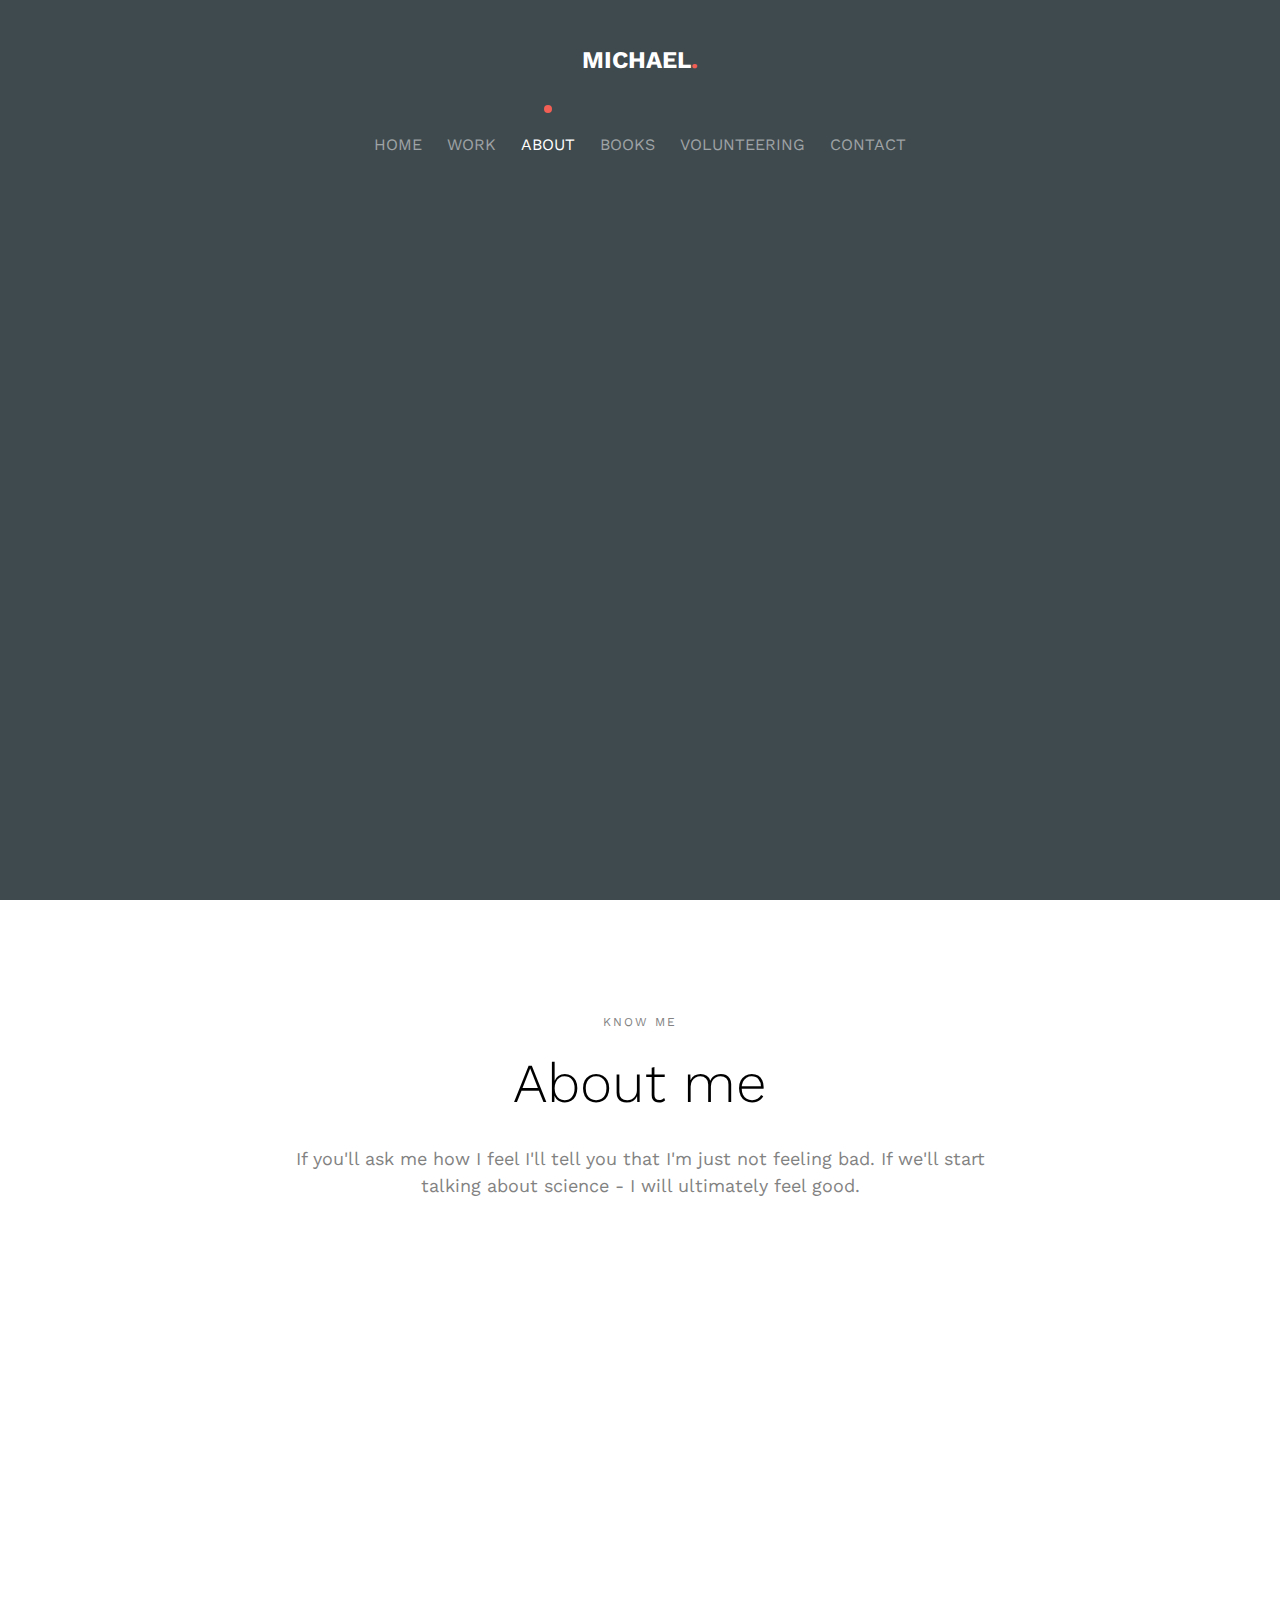
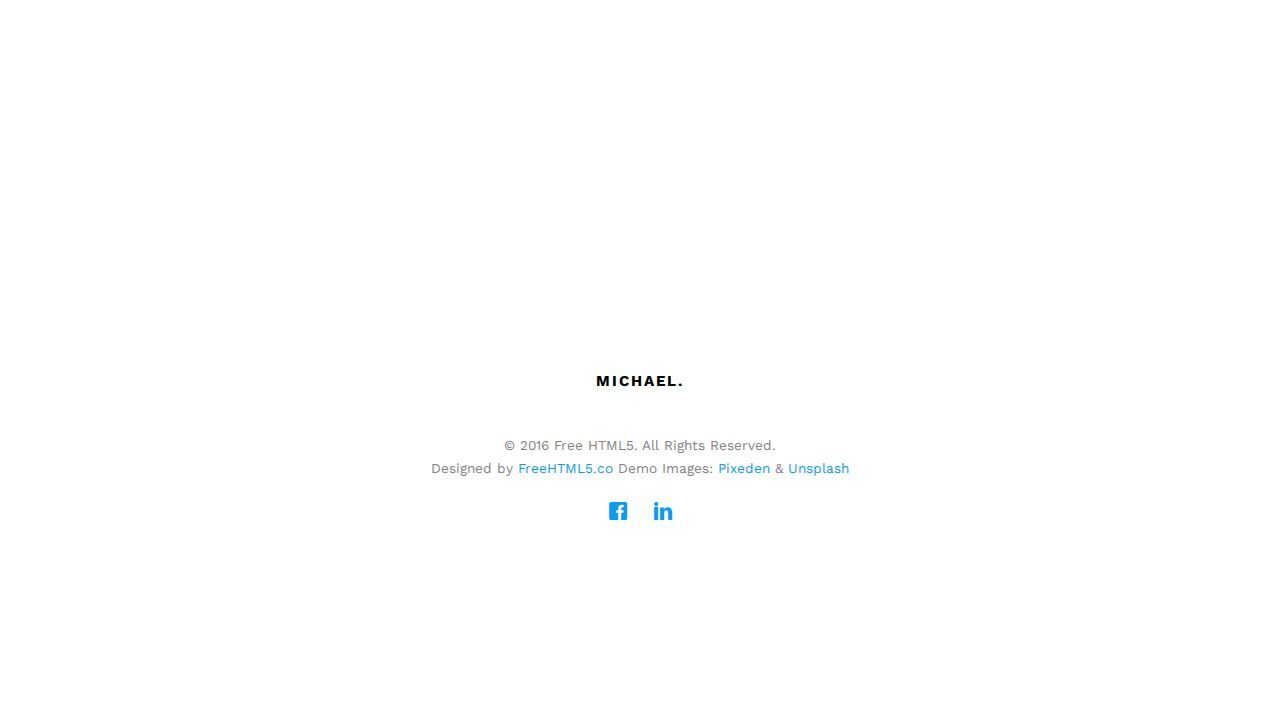
<file: about.html>
<!DOCTYPE HTML>
<html>

<head>
	<meta charset="utf-8">
	<meta http-equiv="X-UA-Compatible" content="IE=edge">
	<title>Michael &mdash; About</title>
	<link rel="icon" href="images/icon.png"">
	<meta name=" viewport" content="width=device-width, initial-scale=1">
	<meta name="description" content="About Me" />
	<meta name="keywords" content="development, programmer, mihai, perju, mihai-perju, iasi" />
	<meta name="author" content="Mihai Perju" />

	<!-- 
	//////////////////////////////////////////////////////

	FREE HTML5 TEMPLATE 
	DESIGNED & DEVELOPED by FreeHTML5.co
		
	Website: 		http://freehtml5.co/
	Email: 			info@freehtml5.co
	Twitter: 		http://twitter.com/fh5co
	Facebook: 		https://www.facebook.com/fh5co

	//////////////////////////////////////////////////////
	 -->

	<!-- Facebook and Twitter integration -->
	<meta property="og:title" content="" />
	<meta property="og:image" content="" />
	<meta property="og:url" content="" />
	<meta property="og:site_name" content="" />
	<meta property="og:description" content="" />
	<meta name="twitter:title" content="" />
	<meta name="twitter:image" content="" />
	<meta name="twitter:url" content="" />
	<meta name="twitter:card" content="" />

	<link href='https://fonts.googleapis.com/css?family=Work+Sans:400,300,600,400italic,700' rel='stylesheet'
		type='text/css'>

	<!-- Animate.css -->
	<link rel="stylesheet" href="css/animate.css">
	<!-- Icomoon Icon Fonts-->
	<link rel="stylesheet" href="css/icomoon.css">
	<!-- Bootstrap  -->
	<link rel="stylesheet" href="css/bootstrap.css">

	<!-- Magnific Popup -->
	<link rel="stylesheet" href="css/magnific-popup.css">

	<!-- Theme style  -->
	<link rel="stylesheet" href="css/style.css">

	<!-- Modernizr JS -->
	<script src="js/modernizr-2.6.2.min.js"></script>
	<!-- FOR IE9 below -->
	<!--[if lt IE 9]>
	<script src="js/respond.min.js"></script>
	<![endif]-->

	<!-- Global site tag (gtag.js) - Google Analytics -->
	<script async src="https://www.googletagmanager.com/gtag/js?id=UA-154011025-1"></script>
	<script>
		window.dataLayer = window.dataLayer || [];
		function gtag() { dataLayer.push(arguments); }
		gtag('js', new Date());

		gtag('config', 'UA-154011025-1');
	</script>

</head>

<body>

	<div class="fh5co-loader"></div>

	<div id="page">
		<nav class="fh5co-nav" role="navigation">
			<div class="container">
				<div class="row">
					<div class="col-xs-12 text-center">
						<div id="fh5co-logo"><a href="index.html">Michael<span>.</span></a></div>
					</div>
					<div class="col-xs-12 text-center menu-1">
						<ul>
							<li><a href="index.html">Home</a></li>
							<li><a href="work.html">Work</a></li>
							<li class="active"><a href="about.html">About</a></li>
							<li><a href="books.html">Books</a></li>
							<li><a href="volunteering.html">Volunteering</a></li>
							<li><a href="contact.html">Contact</a></li>
						</ul>
					</div>
				</div>

			</div>
		</nav>

		<header id="fh5co-header" class="fh5co-cover" role="banner"
			style="background-image:url(https://picsum.photos/1700/1000/?random);">
			<div class="overlay"></div>
			<div class="container">
				<div class="row">
					<div class="col-md-12 col-md-offset-0 text-center">
						<div class="display-t">
							<div class="display-tc animate-box" data-animate-effect="fadeInUp">
								<h1 class="mb30">Discover</h1>
							</div>
						</div>
					</div>
				</div>
			</div>
		</header>



		<div id="fh5co-about">
			<div class="container">
				<div class="row row-pb-md">
					<div class="col-md-8 col-md-offset-2 text-center fh5co-heading">
						<span>Know me</span>
						<h2>About me</h2>
						<p>If you'll ask me how I feel I'll tell you that I'm just not feeling bad. If we'll start
							talking about science - I will ultimately feel good. </p>
					</div>
				</div>
				<div class="row row-pb-md animate-box">
					<div class="col-md-6 col-md-push-6">

						<div class="desc">
							<h3>Vision</h3>
							<p> I am
								convinced that valuable people always want to grow in different directions and my
								philosophy is defined by multiple aims. I want to learn my whole life, read as many good
								books as I can,
								collaborate with strong and skilled people and travel as much as possible.
								I like moving, learning, reading, meeting new people, making new friends - I never stop
								exploring.</p>
						</div>
					</div>
					<div class="col-md-6 col-md-pull-6">
						<img class="img-responsive" src="images/me.jpg" alt="about">
					</div>

				</div>

			</div>
		</div>

		<footer id="fh5co-footer" role="contentinfo">
			<div class="container">
				<div class="row row-pb-md">
					<div class="row copyright">
						<div class="col-md-12 text-center">
							<div class="col-md-12 fh5co-widget ">
								<h3>Michael.</h3>
							</div>
							<p>
								<small class="block">&copy; 2016 Free HTML5. All Rights Reserved.</small>
								<small class="block">Designed by <a href="http://freehtml5.co/"
										target="_blank">FreeHTML5.co</a> Demo Images:
									<a href="http://pixeden.com/" target="_blank">Pixeden</a> &amp; <a
										href="http://unsplash.com/" target="_blank">Unsplash</a></small>
							</p>
							<p>
								<ul class="fh5co-social-icons">
									<li><a href="https://www.facebook.com/mickael.dawson.50"><i
												class="icon-facebook"></i></a></li>
									<li><a href="https://www.linkedin.com/in/mihai-perju/"><i
												class="icon-linkedin"></i></a></li>
								</ul>
							</p>
						</div>
					</div>
				</div>
		</footer>
	</div>

	<div class="gototop js-top">
		<a href="#" class="js-gotop"><i class="icon-arrow-up"></i></a>
	</div>

	<!-- jQuery -->
	<script src="js/jquery.min.js"></script>
	<!-- jQuery Easing -->
	<script src="js/jquery.easing.1.3.js"></script>
	<!-- Bootstrap -->
	<script src="js/bootstrap.min.js"></script>
	<!-- Waypoints -->
	<script src="js/jquery.waypoints.min.js"></script>
	<!-- countTo -->
	<script src="js/jquery.countTo.js"></script>
	<!-- Magnific Popup -->
	<script src="js/jquery.magnific-popup.min.js"></script>
	<script src="js/magnific-popup-options.js"></script>
	<!-- Main -->
	<script src="js/main.js"></script>

</body>

</html>
</file>
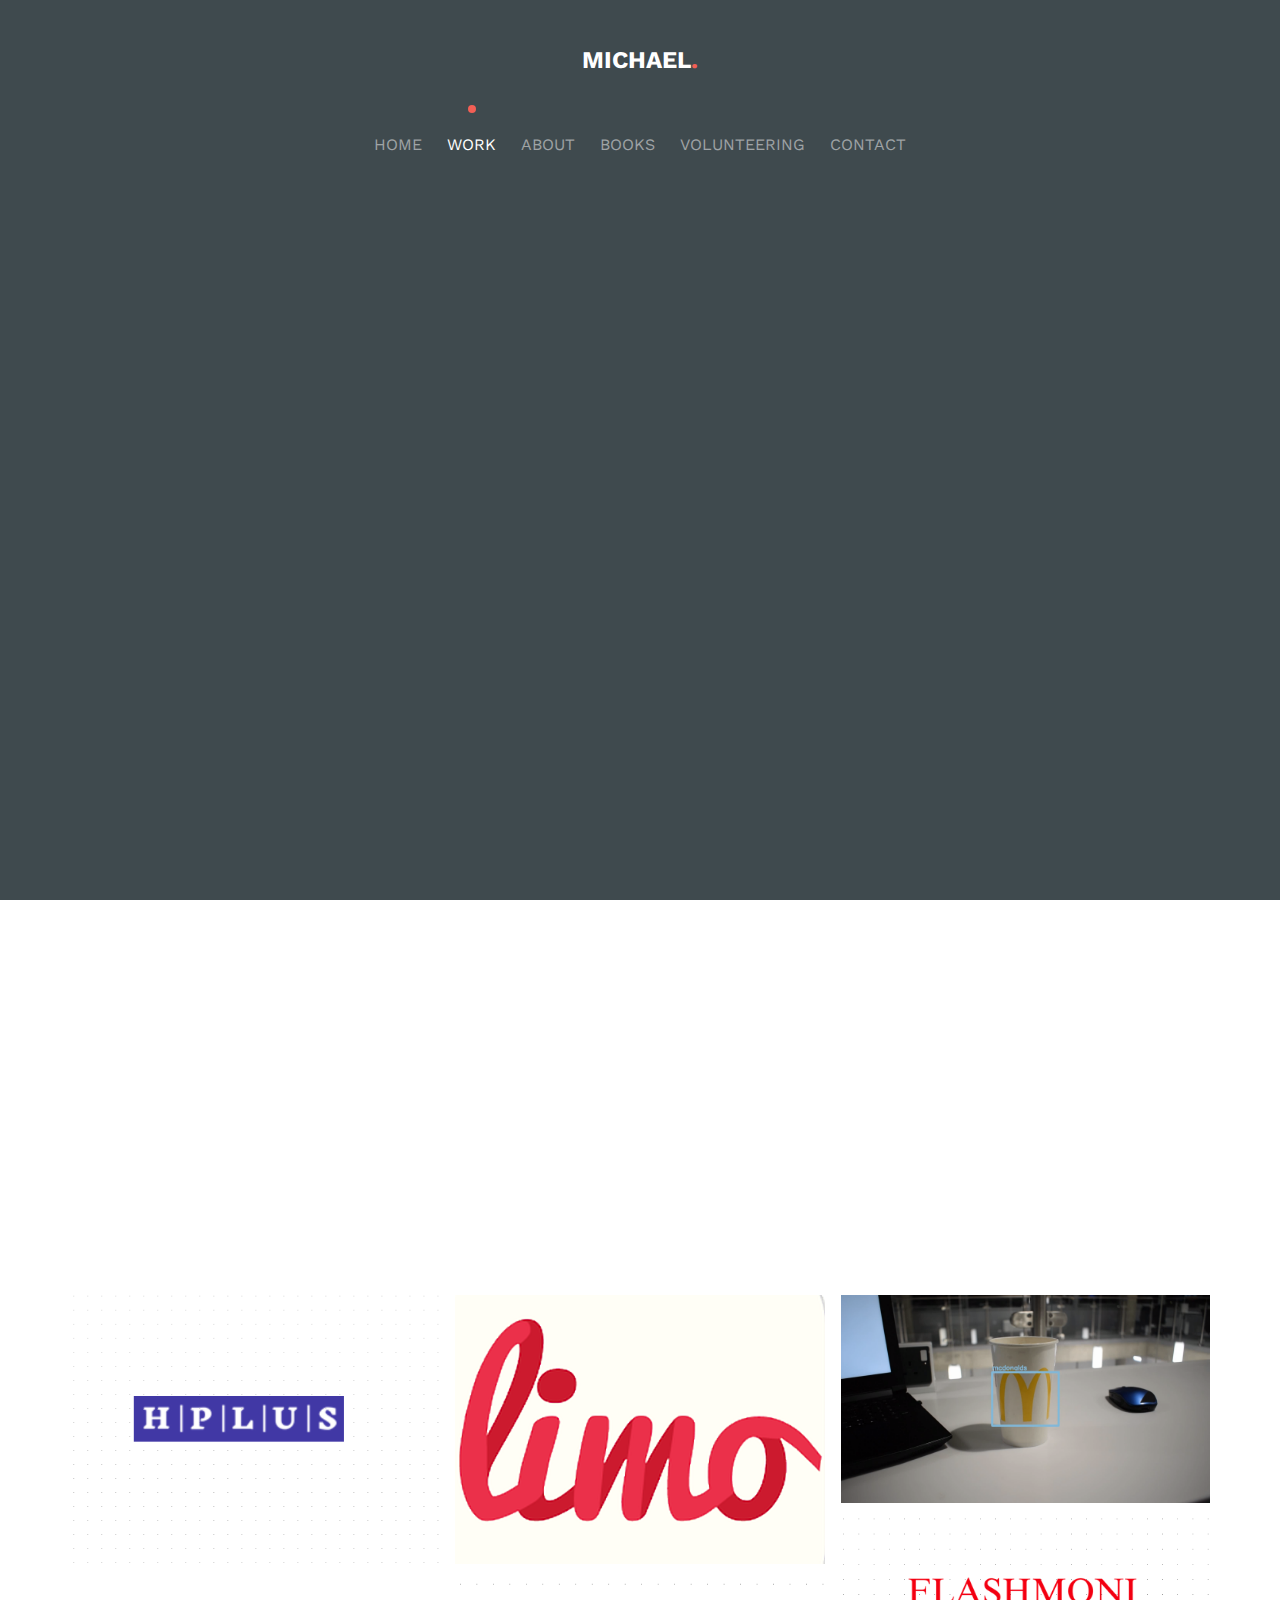
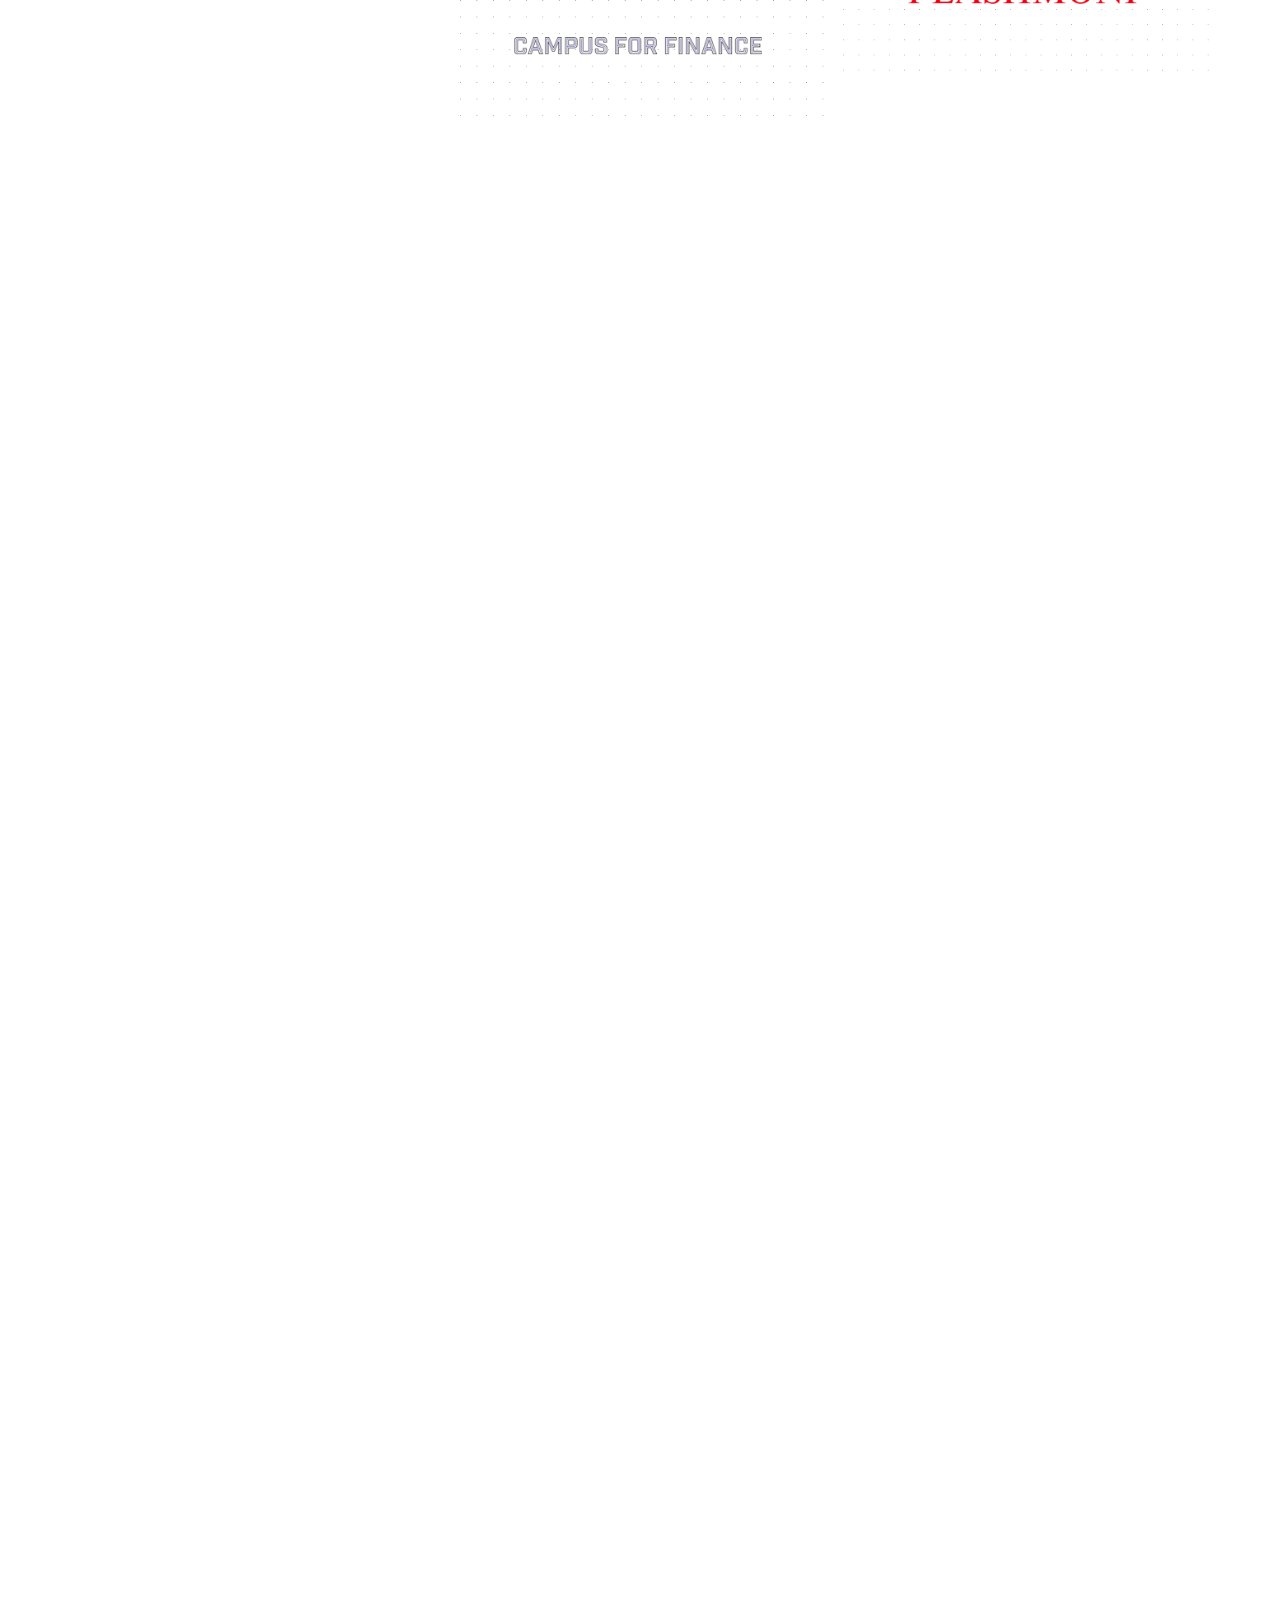
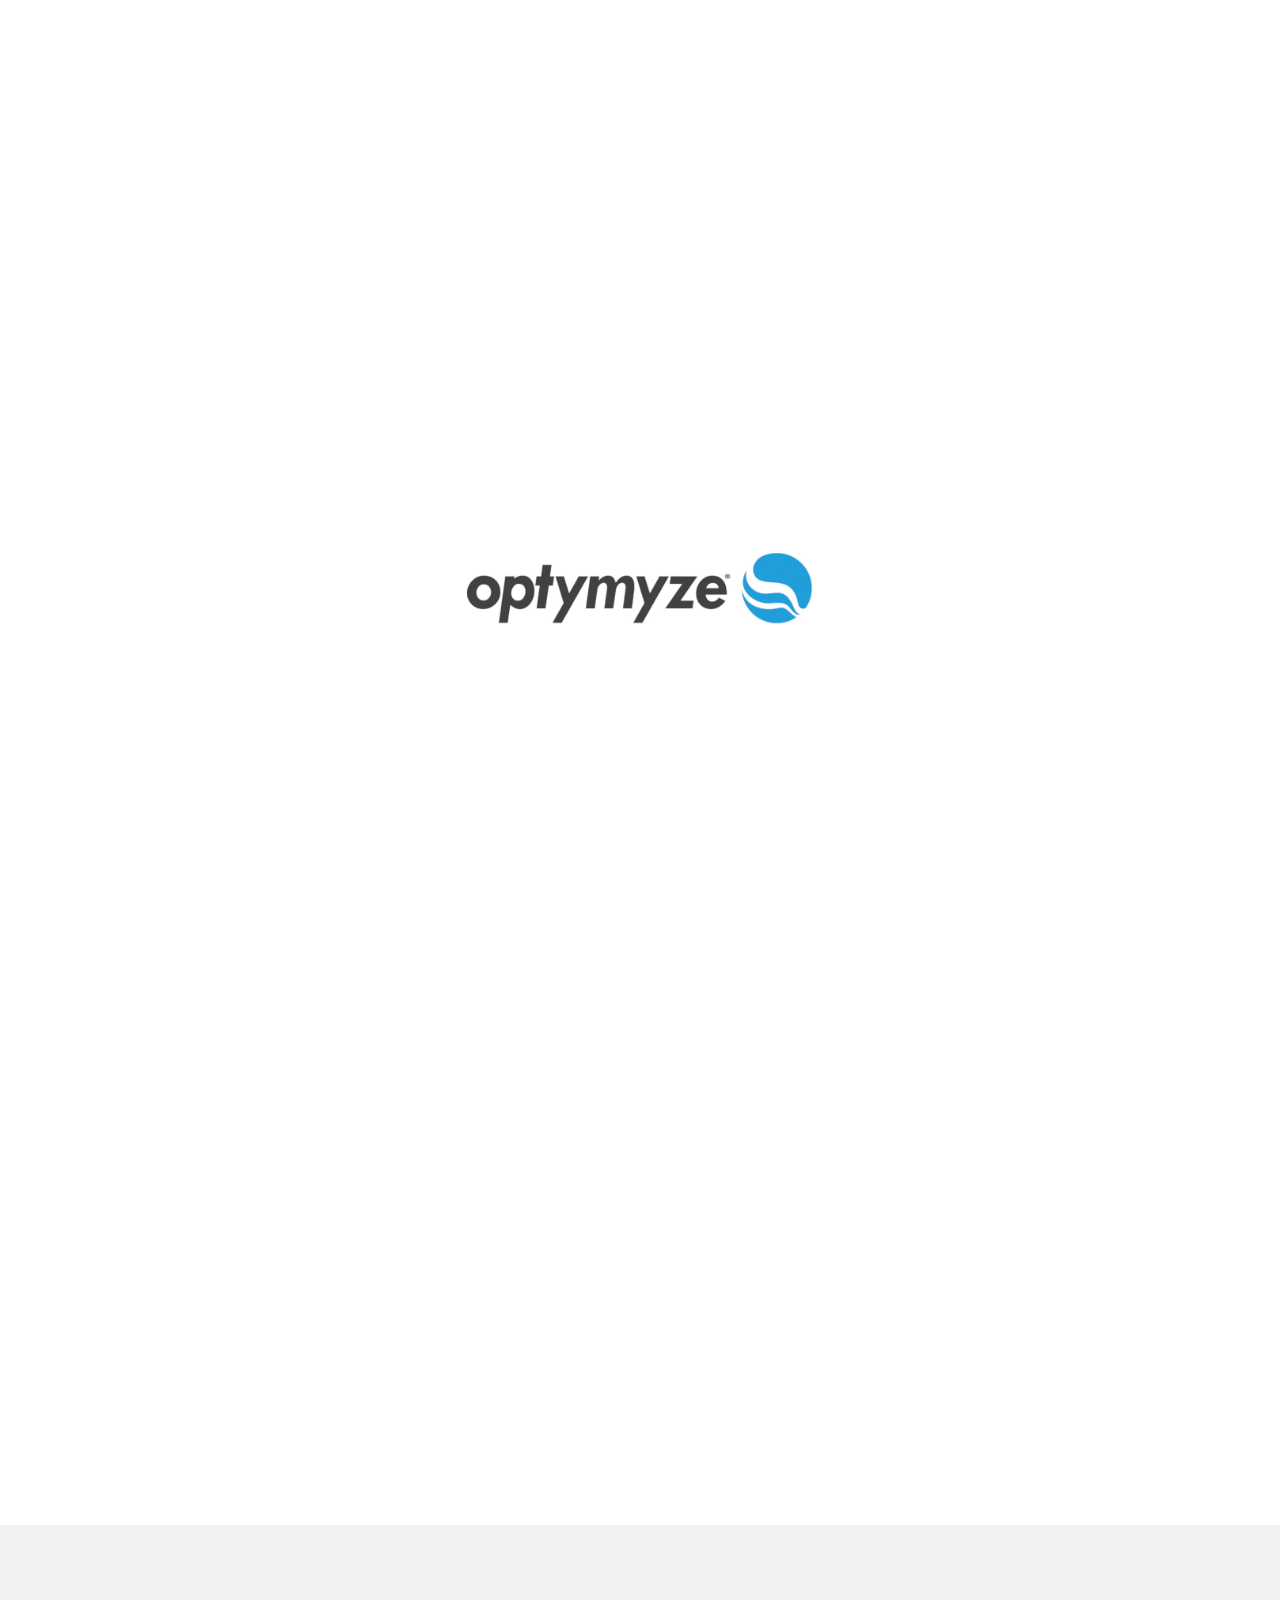
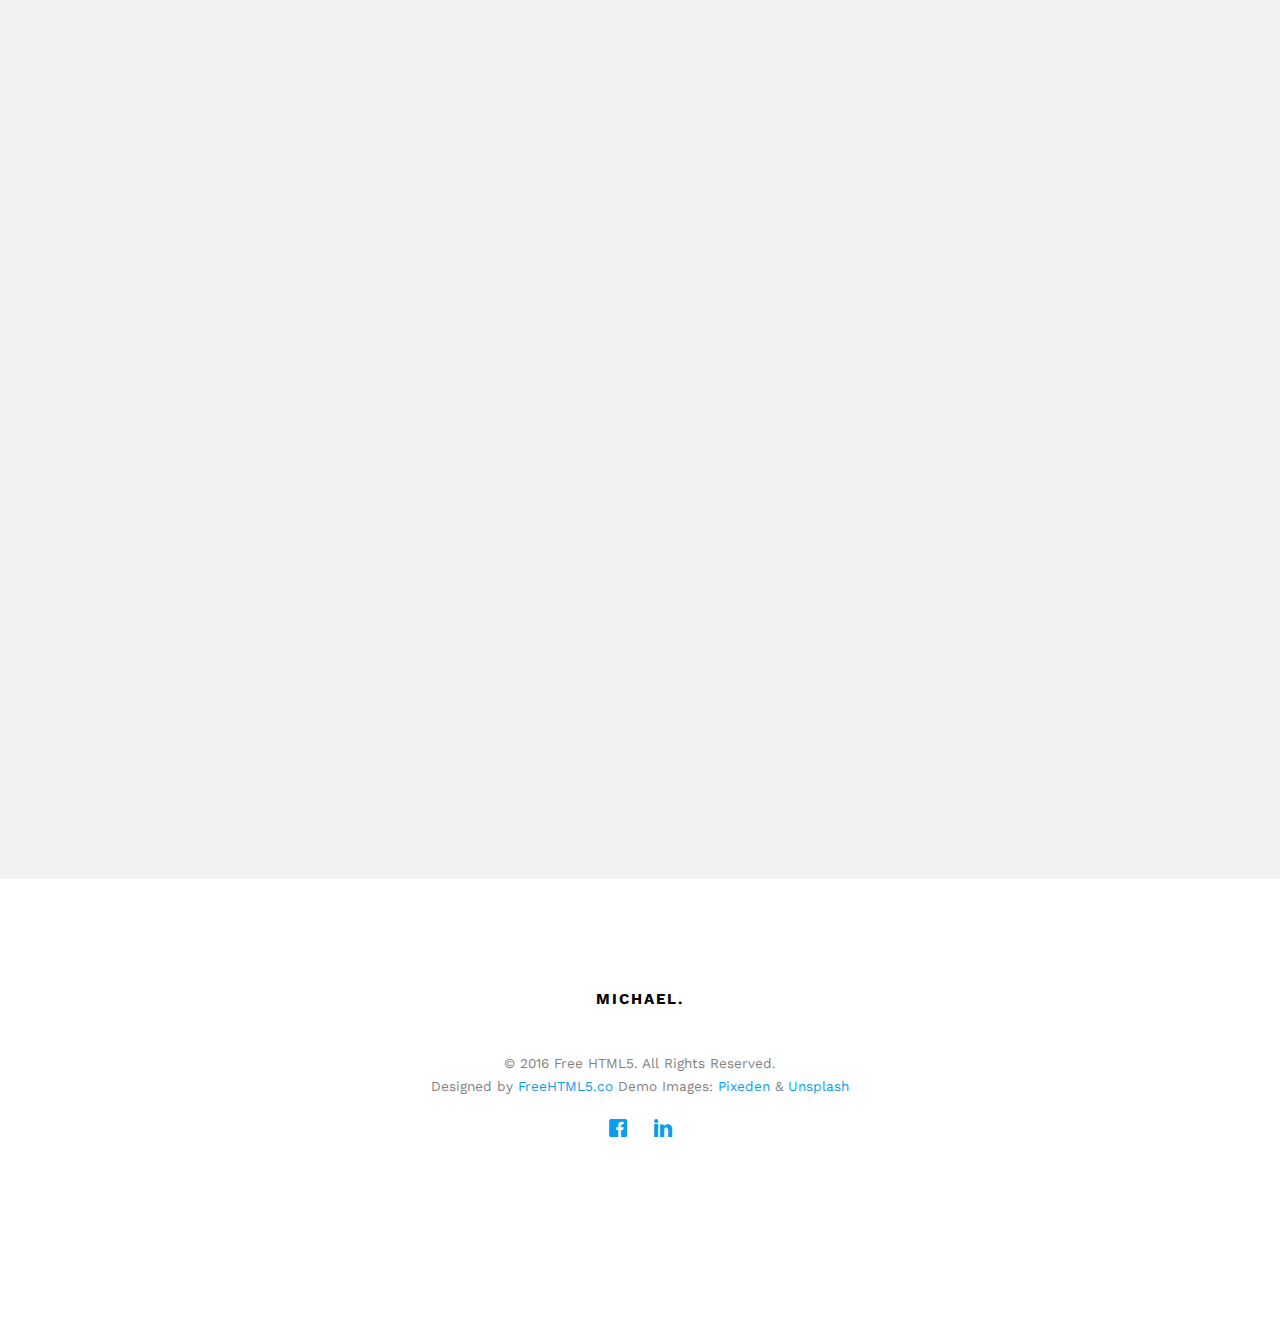
<file: work.html>
<!DOCTYPE HTML>
<html>

<head>
	<meta charset="utf-8">
	<meta http-equiv="X-UA-Compatible" content="IE=edge">
	<link rel="icon" href="images/icon.png"">
	<title>Michael &mdash; Work</title>
	<meta name=" viewport" content="width=device-width, initial-scale=1">
	<meta name="description" content="My Work Experience" />
	<meta name="keywords" content="development, programmer, mihai, perju, mihai-perju, iasi" />
	<meta name="author" content="Mihai Perju" />

	<!-- 
	//////////////////////////////////////////////////////

	FREE HTML5 TEMPLATE 
	DESIGNED & DEVELOPED by FreeHTML5.co
		
	Website: 		http://freehtml5.co/
	Email: 			info@freehtml5.co
	Twitter: 		http://twitter.com/fh5co
	Facebook: 		https://www.facebook.com/fh5co

	//////////////////////////////////////////////////////
	 -->

	<!-- Facebook and Twitter integration -->
	<meta property="og:title" content="" />
	<meta property="og:image" content="" />
	<meta property="og:url" content="" />
	<meta property="og:site_name" content="" />
	<meta property="og:description" content="" />
	<meta name="twitter:title" content="" />
	<meta name="twitter:image" content="" />
	<meta name="twitter:url" content="" />
	<meta name="twitter:card" content="" />

	<link href='https://fonts.googleapis.com/css?family=Work+Sans:400,300,600,400italic,700' rel='stylesheet'
		type='text/css'>

	<!-- Animate.css -->
	<link rel="stylesheet" href="css/animate.css">
	<!-- Icomoon Icon Fonts-->
	<link rel="stylesheet" href="css/icomoon.css">
	<!-- Bootstrap  -->
	<link rel="stylesheet" href="css/bootstrap.css">

	<!-- Magnific Popup -->
	<link rel="stylesheet" href="css/magnific-popup.css">

	<!-- Theme style  -->
	<link rel="stylesheet" href="css/style.css">

	<!-- Modernizr JS -->
	<script src="js/modernizr-2.6.2.min.js"></script>
	<!-- FOR IE9 below -->
	<!--[if lt IE 9]>
	<script src="js/respond.min.js"></script>
	<![endif]-->

	<!-- Global site tag (gtag.js) - Google Analytics -->
	<script async src="https://www.googletagmanager.com/gtag/js?id=UA-154011025-1"></script>
	<script>
		window.dataLayer = window.dataLayer || [];
		function gtag() { dataLayer.push(arguments); }
		gtag('js', new Date());

		gtag('config', 'UA-154011025-1');
	</script>
</head>

<body>

	<div class="fh5co-loader"></div>

	<div id="page">
		<nav class="fh5co-nav" role="navigation">
			<div class="container">
				<div class="row">
					<div class="col-xs-12 text-center">
						<div id="fh5co-logo"><a href="index.html">Michael<span>.</span></a></div>
					</div>
					<div class="col-xs-12 text-center menu-1">
						<ul>
							<li><a href="index.html">Home</a></li>
							<li class="active"><a href="work.html">Work</a></li>
							<li><a href="about.html">About</a></li>
							<li><a href="books.html">Books</a></li>
							<li><a href="volunteering.html">Volunteering</a></li>
							<li><a href="contact.html">Contact</a></li>
						</ul>
					</div>
				</div>

			</div>
		</nav>

		<header id="fh5co-header" class="fh5co-cover" role="banner"
			style="background-image:url(https://picsum.photos/1700/1000/?random);">
			<div class="overlay"></div>
			<div class="container">
				<div class="row">
					<div class="col-md-12 col-md-offset-0 text-center">
						<div class="display-t">
							<div class="display-tc animate-box" data-animate-effect="fadeInUp">
								<h1 class="mb30">Grow</h1>
							</div>
						</div>
					</div>
				</div>
			</div>
		</header>



		<div id="fh5co-project">
			<div class="container">
				<div class="row row-pb-md">
					<div class="col-md-8 col-md-offset-2 text-center fh5co-heading  animate-box">
						<span>What I work</span>
						<h2>Recent Projects</h2>
						<p>I worked on a variety of projects from USA, Germany, Romania, Portugal, Spain.</p>
					</div>
				</div>


				<div class="gal">

					<a href="work/hplus.html">
						<img src="images/hplus.png" alt="Free HTML5 Website Template by FreeHTML5.co"
							class="img-responsive">
					</a>

					<a href="work/limoapp.html"><img src="images/limo.png"
							alt="Free HTML5 Website Template by FreeHTML5.co" class="img-responsive">
					</a>

					<a href="work/campus.html"><img src="images/campus.png"
							alt="Free HTML5 Website Template by FreeHTML5.co" class="img-responsive">
					</a>

					<a href="work/sorcit.html">
						<img src="images/sorcit.png" alt="Free HTML5 Website Template by FreeHTML5.co"
							class="img-responsive">
					</a>
					<a href="work/flashadchain.html"><img src="images/flash.png"
							alt="Free HTML5 Website Template by FreeHTML5.co" class="img-responsive">
					</a>

				</div>

			</div>
		</div>
	</div>


	<div id="fh5co-project">
		<div class="container">
			<div class="row row-pb-md">
				<div class="col-md-8 col-md-offset-2 text-center fh5co-heading  animate-box">
					<span>Where I worked</span>
					<h2>Companies</h2>
					<p>I worked on a variety of projects from USA, Germany, Romania, Portugal, Spain.</p>
				</div>
			</div>

			<div class="row">
				<div class="col-md-4 col-sm-6 fh5co-project animate-box" data-animate-effect="fadeIn">
					<a href="http://zenket.com/"><img src="images/zenket.jpg" alt="Zenket LLC" class="img-responsive">
						<h3>Zenket, US</h3>
					</a>
				</div>
				<div class="col-md-4 col-sm-6 fh5co-project animate-box" data-animate-effect="fadeIn">
					<a href="http://www.summonpress.com/"><img src="images/summonpress.png"
							alt="Free HTML5 Website Template by FreeHTML5.co" class="img-responsive">
						<h3>Summon Press, Valencia, Spain</h3>
					</a>
				</div>
				<div class="col-md-4 col-sm-6 fh5co-project animate-box" data-animate-effect="fadeIn">
					<a href="https://www.bytex.ro/"><img src="images/bytex.png"
							alt="Free HTML5 Website Template by FreeHTML5.co" class="img-responsive">
						<h3>Bytex, Iasi, Romania</h3>
					</a>
				</div>
				<div class="col-md-4 col-sm-6 fh5co-project animate-box" data-animate-effect="fadeIn">
					<a href="https://www.cultofcoders.com/"><img src="images/cult.png"
							alt="Free HTML5 Website Template by FreeHTML5.co" class="img-responsive">
						<h3>Cult of Coders, Iasi, Romania</h3>
					</a>
				</div>
				<div class="col-md-4 col-sm-6 fh5co-project animate-box" data-animate-effect="fadeIn">
				</div>
			</div>
		</div>
	</div>


	<div id="fh5co-project">
		<div class="container">
			<div class="row row-pb-md">
				<div class="col-md-8 col-md-offset-2 text-center fh5co-heading  animate-box">
					<span>Where I learn</span>
					<h2>Trainings & Certifications</h2>
					<p>I had a lot of projects, certifications from different companies World-Wide.</p>
				</div>
			</div>

			<div class="row">
				<div class="col-md-4 col-sm-6 fh5co-project animate-box" data-animate-effect="fadeIn">
					<a href="https://app.campus-for-finance.com"><img src="images/oracle.png"
							alt="Free HTML5 Website Template by FreeHTML5.co" class="img-responsive">
						<h3>Oracle</h3>
					</a>
				</div>
				<div class="col-md-4 col-sm-6 fh5co-project animate-box" data-animate-effect="fadeIn">
					<a href="#"><img src="images/ms.png" alt="Free HTML5 Website Template by FreeHTML5.co"
							class="img-responsive">
						<h3>Microsoft</h3>
					</a>
				</div>
				<div class="col-md-4 col-sm-6 fh5co-project animate-box" data-animate-effect="fadeIn">
					<a href="#"><img src="images/cisco.png" alt="Free HTML5 Website Template by FreeHTML5.co"
							class="img-responsive">
						<h3>CISCO</h3>
					</a>
				</div>
				<div class="col-md-4 col-sm-6 fh5co-project animate-box" data-animate-effect="fadeIn">
				</div>
			</div>
			<div class="row">
				<div class="col-md-4 col-sm-6 fh5co-project animate-box" data-animate-effect="fadeIn">
					<a href="https://app.campus-for-finance.com"><img src="images/summonpress.png"
							alt="Free HTML5 Website Template by FreeHTML5.co" class="img-responsive">
						<h3>Summon Press, Valencia, Spain</h3>
					</a>
				</div>
				<div class="col-md-4 col-sm-6 fh5co-project ult of Coders, Iasi, Romaniaanimate-box"
					data-animate-effect="fadeIn">
					<a href="#"><img src="images/optymyze.png" alt="Free HTML5 Website Template by FreeHTML5.co"
							class="img-responsive">
						<h3>Optymyze, Iasi, Romania</h3>
					</a>
				</div>
				<div class="col-md-4 col-sm-6 fh5co-project animate-box" data-animate-effect="fadeIn">
					<a href="#"><img src="images/cult.png" alt="Free HTML5 Website Template by FreeHTML5.co"
							class="img-responsive">
						<h3>Cult of Coders, Iasi, Romania</h3>
					</a>
				</div>
				<div class="col-md-4 col-sm-6 fh5co-project animate-box" data-animate-effect="fadeIn">
				</div>
			</div>
			<div class="row">
				<div class="col-md-4 col-sm-6 fh5co-project animate-box" data-animate-effect="fadeIn">
					<a href="https://app.campus-for-finance.com"><img src="images/emag.png"
							alt="Free HTML5 Website Template by FreeHTML5.co" class="img-responsive">
						<h3>eMag, Iasi, Romania</h3>
					</a>
				</div>
				<div class="col-md-4 col-sm-6 fh5co-project animate-box" data-animate-effect="fadeIn">
					<a href="#"><img src="images/levi9.png" alt="Free HTML5 Website Template by FreeHTML5.co"
							class="img-responsive">
						<h3>Levi9, Iasi, Romania</h3>
					</a>
				</div>
				<div class="col-md-4 col-sm-6 fh5co-project animate-box" data-animate-effect="fadeIn">
					<a href="#"><img src="images/continental.png" alt="Free HTML5 Website Template by FreeHTML5.co"
							class="img-responsive">
						<h3>Continental, Iasi, Romania</h3>
					</a>
				</div>
				<div class="col-md-4 col-sm-6 fh5co-project animate-box" data-animate-effect="fadeIn">
				</div>
			</div>
			<div class="row">
				<div class="col-md-4 col-sm-6 fh5co-project animate-box" data-animate-effect="fadeIn">
					<a href="https://app.campus-for-finance.com"><img src="images/yonder.png"
							alt="Free HTML5 Website Template by FreeHTML5.co" class="img-responsive">
						<h3>Yonder, Iasi, Romania</h3>
					</a>
				</div>
				<div class="col-md-4 col-sm-6 fh5co-project animate-box" data-animate-effect="fadeIn">
				</div>
			</div>
		</div>
	</div>


	<!-- NO CLIENTS SECTION FOR A WHILE -->

	<div id="fh5co-testimonial" class="fh5co-bg-section">
		<div class="container">
			<div class="row animate-box row-pb-md">
				<div class="col-md-8 col-md-offset-2 text-center fh5co-heading">
					<span>Who are my friends</span>
					<h2>Clients & Friends About Me</h2>
				</div>
			</div>
			<div class="row">
				<div class="col-md-6 animate-box">
					<div class="testimonial">
						<blockquote>
							<p>&ldquo;Michael has been a critical asset in the success of our most recent health care
								project, processing
								millions of people every day&rdquo;</p>
							<p class="author">
								<!-- <img src="https://media.licdn.com/dms/image/C5603AQGGzYDVOwCK6w/profile-displayphoto-shrink_800_800/0?e=1544054400&v=beta&t=WXJplsLk8oo-vyLGJ88VDs4KZYxUf49l5M8PIYVQ7_8"> -->
								<cite>&mdash;
									Chris Heney, CEO Stick In Your Head</cite></p>
						</blockquote>
					</div>
				</div>

				<div class="col-md-6 animate-box">
					<div class="testimonial">
						<blockquote>
							<p>&ldquo;I used to work with him most of the time and got to know him better. I have to
								admit Mihai is a very
								fast learner and always eager to get his job done as soon as possible. I also noticed
								his attention for
								details and it makes me think he is a perfectionist on the right path. He always
								finished his tasks in time
								and at an amazing accuracy, his finesse for making a quality job is the ace up one's
								sleeve. It's pretty
								admirable a boy this age is keen to know more and perform better. Mihai is a critical
								thinker and always tries
								to understand the big picture .&rdquo;</p>
							<p class="author">
								<!-- <img src="https://media.licdn.com/dms/image/C4E03AQGggPisHXU7rQ/profile-displayphoto-shrink_800_800/0?e=1544054400&v=beta&t=hjZbJ_FjXHjbrcjNl2lD_3wStNK9fw_ilqGieF5li0c" -->
								<!-- alt="Free HTML5 Bootstrap Template by FreeHTML5.co">  -->
								<cite>&mdash;
									Iulian Gaidau, Project Manager at Microsoft</cite></p>
						</blockquote>
					</div>
				</div>
			</div>
		</div>
	</div>

	<footer id="fh5co-footer" role="contentinfo">
		<div class="container">
			<div class="row row-pb-md">
				<div class="row copyright">
					<div class="col-md-12 text-center">
						<div class="col-md-12 fh5co-widget ">
							<h3>Michael.</h3>
						</div>
						<p>
							<small class="block">&copy; 2016 Free HTML5. All Rights Reserved.</small>
							<small class="block">Designed by <a href="http://freehtml5.co/"
									target="_blank">FreeHTML5.co</a> Demo Images:
								<a href="http://pixeden.com/" target="_blank">Pixeden</a> &amp; <a
									href="http://unsplash.com/" target="_blank">Unsplash</a></small>
						</p>
						<p>
							<ul class="fh5co-social-icons">
								<li><a href="https://www.facebook.com/mickael.dawson.50"><i
											class="icon-facebook"></i></a></li>
								<li><a href="https://www.linkedin.com/in/mihai-perju/"><i class="icon-linkedin"></i></a>
								</li>
							</ul>
						</p>
					</div>
				</div>
			</div>
	</footer>
	</div>

	<div class="gototop js-top">
		<a href="#" class="js-gotop"><i class="icon-arrow-up"></i></a>
	</div>

	<!-- jQuery -->
	<script src="js/jquery.min.js"></script>
	<!-- jQuery Easing -->
	<script src="js/jquery.easing.1.3.js"></script>
	<!-- Bootstrap -->
	<script src="js/bootstrap.min.js"></script>
	<!-- Waypoints -->
	<script src="js/jquery.waypoints.min.js"></script>
	<!-- countTo -->
	<script src="js/jquery.countTo.js"></script>
	<!-- Magnific Popup -->
	<script src="js/jquery.magnific-popup.min.js"></script>
	<script src="js/magnific-popup-options.js"></script>
	<!-- Main -->
	<script src="js/main.js"></script>
</body>

</html>
</file>
<file: css/icomoon.css>
@font-face {
  font-family: 'icomoon';
  src:  url('../fonts/icomoon/icomoon.eot?6iuir');
  src:  url('../fonts/icomoon/icomoon.eot?6iuir#iefix') format('embedded-opentype'),
    url('../fonts/icomoon/icomoon.ttf?6iuir') format('truetype'),
    url('../fonts/icomoon/icomoon.woff?6iuir') format('woff'),
    url('../fonts/icomoon/icomoon.svg?6iuir#icomoon') format('svg');
  font-weight: normal;
  font-style: normal;
}

[class^="icon-"], [class*=" icon-"] {
  /* use !important to prevent issues with browser extensions that change fonts */
  font-family: 'icomoon' !important;
  speak: none;
  font-style: normal;
  font-weight: normal;
  font-variant: normal;
  text-transform: none;
  line-height: 1;

  /* Better Font Rendering =========== */
  -webkit-font-smoothing: antialiased;
  -moz-osx-font-smoothing: grayscale;
}

.icon-eye:before {
  content: "\e000";
}
.icon-paper-clip:before {
  content: "\e001";
}
.icon-mail:before {
  content: "\e002";
}
.icon-toggle:before {
  content: "\e003";
}
.icon-layout:before {
  content: "\e004";
}
.icon-link:before {
  content: "\e005";
}
.icon-bell:before {
  content: "\e006";
}
.icon-lock:before {
  content: "\e007";
}
.icon-unlock:before {
  content: "\e008";
}
.icon-ribbon:before {
  content: "\e009";
}
.icon-image:before {
  content: "\e010";
}
.icon-signal:before {
  content: "\e011";
}
.icon-target:before {
  content: "\e012";
}
.icon-clipboard:before {
  content: "\e013";
}
.icon-clock:before {
  content: "\e014";
}
.icon-watch:before {
  content: "\e015";
}
.icon-air-play:before {
  content: "\e016";
}
.icon-camera:before {
  content: "\e017";
}
.icon-video:before {
  content: "\e018";
}
.icon-disc:before {
  content: "\e019";
}
.icon-printer:before {
  content: "\e020";
}
.icon-monitor:before {
  content: "\e021";
}
.icon-server:before {
  content: "\e022";
}
.icon-cog:before {
  content: "\e023";
}
.icon-heart:before {
  content: "\e024";
}
.icon-paragraph:before {
  content: "\e025";
}
.icon-align-justify:before {
  content: "\e026";
}
.icon-align-left:before {
  content: "\e027";
}
.icon-align-center:before {
  content: "\e028";
}
.icon-align-right:before {
  content: "\e029";
}
.icon-book:before {
  content: "\e030";
}
.icon-layers:before {
  content: "\e031";
}
.icon-stack:before {
  content: "\e032";
}
.icon-stack-2:before {
  content: "\e033";
}
.icon-paper:before {
  content: "\e034";
}
.icon-paper-stack:before {
  content: "\e035";
}
.icon-search:before {
  content: "\e036";
}
.icon-zoom-in:before {
  content: "\e037";
}
.icon-zoom-out:before {
  content: "\e038";
}
.icon-reply:before {
  content: "\e039";
}
.icon-circle-plus:before {
  content: "\e040";
}
.icon-circle-minus:before {
  content: "\e041";
}
.icon-circle-check:before {
  content: "\e042";
}
.icon-circle-cross:before {
  content: "\e043";
}
.icon-square-plus:before {
  content: "\e044";
}
.icon-square-minus:before {
  content: "\e045";
}
.icon-square-check:before {
  content: "\e046";
}
.icon-square-cross:before {
  content: "\e047";
}
.icon-microphone:before {
  content: "\e048";
}
.icon-record:before {
  content: "\e049";
}
.icon-skip-back:before {
  content: "\e050";
}
.icon-rewind:before {
  content: "\e051";
}
.icon-play:before {
  content: "\e052";
}
.icon-pause:before {
  content: "\e053";
}
.icon-stop:before {
  content: "\e054";
}
.icon-fast-forward:before {
  content: "\e055";
}
.icon-skip-forward:before {
  content: "\e056";
}
.icon-shuffle:before {
  content: "\e057";
}
.icon-repeat:before {
  content: "\e058";
}
.icon-folder:before {
  content: "\e059";
}
.icon-umbrella:before {
  content: "\e060";
}
.icon-moon:before {
  content: "\e061";
}
.icon-thermometer:before {
  content: "\e062";
}
.icon-drop:before {
  content: "\e063";
}
.icon-sun:before {
  content: "\e064";
}
.icon-cloud:before {
  content: "\e065";
}
.icon-cloud-upload:before {
  content: "\e066";
}
.icon-cloud-download:before {
  content: "\e067";
}
.icon-upload:before {
  content: "\e068";
}
.icon-download:before {
  content: "\e069";
}
.icon-location:before {
  content: "\e070";
}
.icon-location-2:before {
  content: "\e071";
}
.icon-map:before {
  content: "\e072";
}
.icon-battery:before {
  content: "\e073";
}
.icon-head:before {
  content: "\e074";
}
.icon-briefcase:before {
  content: "\e075";
}
.icon-speech-bubble:before {
  content: "\e076";
}
.icon-anchor:before {
  content: "\e077";
}
.icon-globe:before {
  content: "\e078";
}
.icon-box:before {
  content: "\e079";
}
.icon-reload:before {
  content: "\e080";
}
.icon-share:before {
  content: "\e081";
}
.icon-marquee:before {
  content: "\e082";
}
.icon-marquee-plus:before {
  content: "\e083";
}
.icon-marquee-minus:before {
  content: "\e084";
}
.icon-tag:before {
  content: "\e085";
}
.icon-power:before {
  content: "\e086";
}
.icon-command:before {
  content: "\e087";
}
.icon-alt:before {
  content: "\e088";
}
.icon-esc:before {
  content: "\e089";
}
.icon-bar-graph:before {
  content: "\e090";
}
.icon-bar-graph-2:before {
  content: "\e091";
}
.icon-pie-graph:before {
  content: "\e092";
}
.icon-star:before {
  content: "\e093";
}
.icon-arrow-left:before {
  content: "\e094";
}
.icon-arrow-right:before {
  content: "\e095";
}
.icon-arrow-up:before {
  content: "\e096";
}
.icon-arrow-down:before {
  content: "\e097";
}
.icon-volume:before {
  content: "\e098";
}
.icon-mute:before {
  content: "\e099";
}
.icon-content-right:before {
  content: "\e100";
}
.icon-content-left:before {
  content: "\e101";
}
.icon-grid:before {
  content: "\e102";
}
.icon-grid-2:before {
  content: "\e103";
}
.icon-columns:before {
  content: "\e104";
}
.icon-loader:before {
  content: "\e105";
}
.icon-bag:before {
  content: "\e106";
}
.icon-ban:before {
  content: "\e107";
}
.icon-flag:before {
  content: "\e108";
}
.icon-trash:before {
  content: "\e109";
}
.icon-expand:before {
  content: "\e110";
}
.icon-contract:before {
  content: "\e111";
}
.icon-maximize:before {
  content: "\e112";
}
.icon-minimize:before {
  content: "\e113";
}
.icon-plus:before {
  content: "\e114";
}
.icon-minus:before {
  content: "\e115";
}
.icon-check:before {
  content: "\e116";
}
.icon-cross:before {
  content: "\e117";
}
.icon-move:before {
  content: "\e118";
}
.icon-delete:before {
  content: "\e119";
}
.icon-menu:before {
  content: "\e120";
}
.icon-archive:before {
  content: "\e121";
}
.icon-inbox:before {
  content: "\e122";
}
.icon-outbox:before {
  content: "\e123";
}
.icon-file:before {
  content: "\e124";
}
.icon-file-add:before {
  content: "\e125";
}
.icon-file-subtract:before {
  content: "\e126";
}
.icon-help:before {
  content: "\e127";
}
.icon-open:before {
  content: "\e128";
}
.icon-ellipsis:before {
  content: "\e129";
}
.icon-add-to-list:before {
  content: "\e900";
}
.icon-classic-computer:before {
  content: "\e901";
}
.icon-controller-fast-backward:before {
  content: "\e902";
}
.icon-creative-commons-attribution:before {
  content: "\e903";
}
.icon-creative-commons-noderivs:before {
  content: "\e904";
}
.icon-creative-commons-noncommercial-eu:before {
  content: "\e905";
}
.icon-creative-commons-noncommercial-us:before {
  content: "\e906";
}
.icon-creative-commons-public-domain:before {
  content: "\e907";
}
.icon-creative-commons-remix:before {
  content: "\e908";
}
.icon-creative-commons-share:before {
  content: "\e909";
}
.icon-creative-commons-sharealike:before {
  content: "\e90a";
}
.icon-creative-commons:before {
  content: "\e90b";
}
.icon-document-landscape:before {
  content: "\e90c";
}
.icon-remove-user:before {
  content: "\e90d";
}
.icon-warning:before {
  content: "\e90e";
}
.icon-arrow-bold-down:before {
  content: "\e90f";
}
.icon-arrow-bold-left:before {
  content: "\e910";
}
.icon-arrow-bold-right:before {
  content: "\e911";
}
.icon-arrow-bold-up:before {
  content: "\e912";
}
.icon-arrow-down2:before {
  content: "\e913";
}
.icon-arrow-left2:before {
  content: "\e914";
}
.icon-arrow-long-down:before {
  content: "\e915";
}
.icon-arrow-long-left:before {
  content: "\e916";
}
.icon-arrow-long-right:before {
  content: "\e917";
}
.icon-arrow-long-up:before {
  content: "\e918";
}
.icon-arrow-right2:before {
  content: "\e919";
}
.icon-arrow-up2:before {
  content: "\e91a";
}
.icon-arrow-with-circle-down:before {
  content: "\e91b";
}
.icon-arrow-with-circle-left:before {
  content: "\e91c";
}
.icon-arrow-with-circle-right:before {
  content: "\e91d";
}
.icon-arrow-with-circle-up:before {
  content: "\e91e";
}
.icon-bookmark:before {
  content: "\e91f";
}
.icon-bookmarks:before {
  content: "\e920";
}
.icon-chevron-down:before {
  content: "\e921";
}
.icon-chevron-left:before {
  content: "\e922";
}
.icon-chevron-right:before {
  content: "\e923";
}
.icon-chevron-small-down:before {
  content: "\e924";
}
.icon-chevron-small-left:before {
  content: "\e925";
}
.icon-chevron-small-right:before {
  content: "\e926";
}
.icon-chevron-small-up:before {
  content: "\e927";
}
.icon-chevron-thin-down:before {
  content: "\e928";
}
.icon-chevron-thin-left:before {
  content: "\e929";
}
.icon-chevron-thin-right:before {
  content: "\e92a";
}
.icon-chevron-thin-up:before {
  content: "\e92b";
}
.icon-chevron-up:before {
  content: "\e92c";
}
.icon-chevron-with-circle-down:before {
  content: "\e92d";
}
.icon-chevron-with-circle-left:before {
  content: "\e92e";
}
.icon-chevron-with-circle-right:before {
  content: "\e92f";
}
.icon-chevron-with-circle-up:before {
  content: "\e930";
}
.icon-cloud2:before {
  content: "\e931";
}
.icon-controller-fast-forward:before {
  content: "\e932";
}
.icon-controller-jump-to-start:before {
  content: "\e933";
}
.icon-controller-next:before {
  content: "\e934";
}
.icon-controller-paus:before {
  content: "\e935";
}
.icon-controller-play:before {
  content: "\e936";
}
.icon-controller-record:before {
  content: "\e937";
}
.icon-controller-stop:before {
  content: "\e938";
}
.icon-controller-volume:before {
  content: "\e939";
}
.icon-dot-single:before {
  content: "\e93a";
}
.icon-dots-three-horizontal:before {
  content: "\e93b";
}
.icon-dots-three-vertical:before {
  content: "\e93c";
}
.icon-dots-two-horizontal:before {
  content: "\e93d";
}
.icon-dots-two-vertical:before {
  content: "\e93e";
}
.icon-download2:before {
  content: "\e93f";
}
.icon-emoji-flirt:before {
  content: "\e940";
}
.icon-flow-branch:before {
  content: "\e941";
}
.icon-flow-cascade:before {
  content: "\e942";
}
.icon-flow-line:before {
  content: "\e943";
}
.icon-flow-parallel:before {
  content: "\e944";
}
.icon-flow-tree:before {
  content: "\e945";
}
.icon-install:before {
  content: "\e946";
}
.icon-layers2:before {
  content: "\e947";
}
.icon-open-book:before {
  content: "\e948";
}
.icon-resize-100:before {
  content: "\e949";
}
.icon-resize-full-screen:before {
  content: "\e94a";
}
.icon-save:before {
  content: "\e94b";
}
.icon-select-arrows:before {
  content: "\e94c";
}
.icon-sound-mute:before {
  content: "\e94d";
}
.icon-sound:before {
  content: "\e94e";
}
.icon-trash2:before {
  content: "\e94f";
}
.icon-triangle-down:before {
  content: "\e950";
}
.icon-triangle-left:before {
  content: "\e951";
}
.icon-triangle-right:before {
  content: "\e952";
}
.icon-triangle-up:before {
  content: "\e953";
}
.icon-uninstall:before {
  content: "\e954";
}
.icon-upload-to-cloud:before {
  content: "\e955";
}
.icon-upload2:before {
  content: "\e956";
}
.icon-add-user:before {
  content: "\e957";
}
.icon-address:before {
  content: "\e958";
}
.icon-adjust:before {
  content: "\e959";
}
.icon-air:before {
  content: "\e95a";
}
.icon-aircraft-landing:before {
  content: "\e95b";
}
.icon-aircraft-take-off:before {
  content: "\e95c";
}
.icon-aircraft:before {
  content: "\e95d";
}
.icon-align-bottom:before {
  content: "\e95e";
}
.icon-align-horizontal-middle:before {
  content: "\e95f";
}
.icon-align-left2:before {
  content: "\e960";
}
.icon-align-right2:before {
  content: "\e961";
}
.icon-align-top:before {
  content: "\e962";
}
.icon-align-vertical-middle:before {
  content: "\e963";
}
.icon-archive2:before {
  content: "\e964";
}
.icon-area-graph:before {
  content: "\e965";
}
.icon-attachment:before {
  content: "\e966";
}
.icon-awareness-ribbon:before {
  content: "\e967";
}
.icon-back-in-time:before {
  content: "\e968";
}
.icon-back:before {
  content: "\e969";
}
.icon-bar-graph2:before {
  content: "\e96a";
}
.icon-battery2:before {
  content: "\e96b";
}
.icon-beamed-note:before {
  content: "\e96c";
}
.icon-bell2:before {
  content: "\e96d";
}
.icon-blackboard:before {
  content: "\e96e";
}
.icon-block:before {
  content: "\e96f";
}
.icon-book2:before {
  content: "\e970";
}
.icon-bowl:before {
  content: "\e971";
}
.icon-box2:before {
  content: "\e972";
}
.icon-briefcase2:before {
  content: "\e973";
}
.icon-browser:before {
  content: "\e974";
}
.icon-brush:before {
  content: "\e975";
}
.icon-bucket:before {
  content: "\e976";
}
.icon-cake:before {
  content: "\e977";
}
.icon-calculator:before {
  content: "\e978";
}
.icon-calendar:before {
  content: "\e979";
}
.icon-camera2:before {
  content: "\e97a";
}
.icon-ccw:before {
  content: "\e97b";
}
.icon-chat:before {
  content: "\e97c";
}
.icon-check2:before {
  content: "\e97d";
}
.icon-circle-with-cross:before {
  content: "\e97e";
}
.icon-circle-with-minus:before {
  content: "\e97f";
}
.icon-circle-with-plus:before {
  content: "\e980";
}
.icon-circle:before {
  content: "\e981";
}
.icon-circular-graph:before {
  content: "\e982";
}
.icon-clapperboard:before {
  content: "\e983";
}
.icon-clipboard2:before {
  content: "\e984";
}
.icon-clock2:before {
  content: "\e985";
}
.icon-code:before {
  content: "\e986";
}
.icon-cog2:before {
  content: "\e987";
}
.icon-colours:before {
  content: "\e988";
}
.icon-compass:before {
  content: "\e989";
}
.icon-copy:before {
  content: "\e98a";
}
.icon-credit-card:before {
  content: "\e98b";
}
.icon-credit:before {
  content: "\e98c";
}
.icon-cross2:before {
  content: "\e98d";
}
.icon-cup:before {
  content: "\e98e";
}
.icon-cw:before {
  content: "\e98f";
}
.icon-cycle:before {
  content: "\e990";
}
.icon-database:before {
  content: "\e991";
}
.icon-dial-pad:before {
  content: "\e992";
}
.icon-direction:before {
  content: "\e993";
}
.icon-document:before {
  content: "\e994";
}
.icon-documents:before {
  content: "\e995";
}
.icon-drink:before {
  content: "\e996";
}
.icon-drive:before {
  content: "\e997";
}
.icon-drop2:before {
  content: "\e998";
}
.icon-edit:before {
  content: "\e999";
}
.icon-email:before {
  content: "\e99a";
}
.icon-emoji-happy:before {
  content: "\e99b";
}
.icon-emoji-neutral:before {
  content: "\e99c";
}
.icon-emoji-sad:before {
  content: "\e99d";
}
.icon-erase:before {
  content: "\e99e";
}
.icon-eraser:before {
  content: "\e99f";
}
.icon-export:before {
  content: "\e9a0";
}
.icon-eye2:before {
  content: "\e9a1";
}
.icon-feather:before {
  content: "\e9a2";
}
.icon-flag2:before {
  content: "\e9a3";
}
.icon-flash:before {
  content: "\e9a4";
}
.icon-flashlight:before {
  content: "\e9a5";
}
.icon-flat-brush:before {
  content: "\e9a6";
}
.icon-folder-images:before {
  content: "\e9a7";
}
.icon-folder-music:before {
  content: "\e9a8";
}
.icon-folder-video:before {
  content: "\e9a9";
}
.icon-folder2:before {
  content: "\e9aa";
}
.icon-forward:before {
  content: "\e9ab";
}
.icon-funnel:before {
  content: "\e9ac";
}
.icon-game-controller:before {
  content: "\e9ad";
}
.icon-gauge:before {
  content: "\e9ae";
}
.icon-globe2:before {
  content: "\e9af";
}
.icon-graduation-cap:before {
  content: "\e9b0";
}
.icon-grid2:before {
  content: "\e9b1";
}
.icon-hair-cross:before {
  content: "\e9b2";
}
.icon-hand:before {
  content: "\e9b3";
}
.icon-heart-outlined:before {
  content: "\e9b4";
}
.icon-heart2:before {
  content: "\e9b5";
}
.icon-help-with-circle:before {
  content: "\e9b6";
}
.icon-help2:before {
  content: "\e9b7";
}
.icon-home:before {
  content: "\e9b8";
}
.icon-hour-glass:before {
  content: "\e9b9";
}
.icon-image-inverted:before {
  content: "\e9ba";
}
.icon-image2:before {
  content: "\e9bb";
}
.icon-images:before {
  content: "\e9bc";
}
.icon-inbox2:before {
  content: "\e9bd";
}
.icon-infinity:before {
  content: "\e9be";
}
.icon-info-with-circle:before {
  content: "\e9bf";
}
.icon-info:before {
  content: "\e9c0";
}
.icon-key:before {
  content: "\e9c1";
}
.icon-keyboard:before {
  content: "\e9c2";
}
.icon-lab-flask:before {
  content: "\e9c3";
}
.icon-landline:before {
  content: "\e9c4";
}
.icon-language:before {
  content: "\e9c5";
}
.icon-laptop:before {
  content: "\e9c6";
}
.icon-leaf:before {
  content: "\e9c7";
}
.icon-level-down:before {
  content: "\e9c8";
}
.icon-level-up:before {
  content: "\e9c9";
}
.icon-lifebuoy:before {
  content: "\e9ca";
}
.icon-light-bulb:before {
  content: "\e9cb";
}
.icon-light-down:before {
  content: "\e9cc";
}
.icon-light-up:before {
  content: "\e9cd";
}
.icon-line-graph:before {
  content: "\e9ce";
}
.icon-link2:before {
  content: "\e9cf";
}
.icon-list:before {
  content: "\e9d0";
}
.icon-location-pin:before {
  content: "\e9d1";
}
.icon-location2:before {
  content: "\e9d2";
}
.icon-lock-open:before {
  content: "\e9d3";
}
.icon-lock2:before {
  content: "\e9d4";
}
.icon-log-out:before {
  content: "\e9d5";
}
.icon-login:before {
  content: "\e9d6";
}
.icon-loop:before {
  content: "\e9d7";
}
.icon-magnet:before {
  content: "\e9d8";
}
.icon-magnifying-glass:before {
  content: "\e9d9";
}
.icon-mail2:before {
  content: "\e9da";
}
.icon-man:before {
  content: "\e9db";
}
.icon-map2:before {
  content: "\e9dc";
}
.icon-mask:before {
  content: "\e9dd";
}
.icon-medal:before {
  content: "\e9de";
}
.icon-megaphone:before {
  content: "\e9df";
}
.icon-menu2:before {
  content: "\e9e0";
}
.icon-message:before {
  content: "\e9e1";
}
.icon-mic:before {
  content: "\e9e2";
}
.icon-minus2:before {
  content: "\e9e3";
}
.icon-mobile:before {
  content: "\e9e4";
}
.icon-modern-mic:before {
  content: "\e9e5";
}
.icon-moon2:before {
  content: "\e9e6";
}
.icon-mouse:before {
  content: "\e9e7";
}
.icon-music:before {
  content: "\e9e8";
}
.icon-network:before {
  content: "\e9e9";
}
.icon-new-message:before {
  content: "\e9ea";
}
.icon-new:before {
  content: "\e9eb";
}
.icon-news:before {
  content: "\e9ec";
}
.icon-note:before {
  content: "\e9ed";
}
.icon-notification:before {
  content: "\e9ee";
}
.icon-old-mobile:before {
  content: "\e9ef";
}
.icon-old-phone:before {
  content: "\e9f0";
}
.icon-palette:before {
  content: "\e9f1";
}
.icon-paper-plane:before {
  content: "\e9f2";
}
.icon-pencil:before {
  content: "\e9f3";
}
.icon-phone:before {
  content: "\e9f4";
}
.icon-pie-chart:before {
  content: "\e9f5";
}
.icon-pin:before {
  content: "\e9f6";
}
.icon-plus2:before {
  content: "\e9f7";
}
.icon-popup:before {
  content: "\e9f8";
}
.icon-power-plug:before {
  content: "\e9f9";
}
.icon-price-ribbon:before {
  content: "\e9fa";
}
.icon-price-tag:before {
  content: "\e9fb";
}
.icon-print:before {
  content: "\e9fc";
}
.icon-progress-empty:before {
  content: "\e9fd";
}
.icon-progress-full:before {
  content: "\e9fe";
}
.icon-progress-one:before {
  content: "\e9ff";
}
.icon-progress-two:before {
  content: "\ea00";
}
.icon-publish:before {
  content: "\ea01";
}
.icon-quote:before {
  content: "\ea02";
}
.icon-radio:before {
  content: "\ea03";
}
.icon-reply-all:before {
  content: "\ea04";
}
.icon-reply2:before {
  content: "\ea05";
}
.icon-retweet:before {
  content: "\ea06";
}
.icon-rocket:before {
  content: "\ea07";
}
.icon-round-brush:before {
  content: "\ea08";
}
.icon-rss:before {
  content: "\ea09";
}
.icon-ruler:before {
  content: "\ea0a";
}
.icon-scissors:before {
  content: "\ea0b";
}
.icon-share-alternitive:before {
  content: "\ea0c";
}
.icon-share2:before {
  content: "\ea0d";
}
.icon-shareable:before {
  content: "\ea0e";
}
.icon-shield:before {
  content: "\ea0f";
}
.icon-shop:before {
  content: "\ea10";
}
.icon-shopping-bag:before {
  content: "\ea11";
}
.icon-shopping-basket:before {
  content: "\ea12";
}
.icon-shopping-cart:before {
  content: "\ea13";
}
.icon-shuffle2:before {
  content: "\ea14";
}
.icon-signal2:before {
  content: "\ea15";
}
.icon-sound-mix:before {
  content: "\ea16";
}
.icon-sports-club:before {
  content: "\ea17";
}
.icon-spreadsheet:before {
  content: "\ea18";
}
.icon-squared-cross:before {
  content: "\ea19";
}
.icon-squared-minus:before {
  content: "\ea1a";
}
.icon-squared-plus:before {
  content: "\ea1b";
}
.icon-star-outlined:before {
  content: "\ea1c";
}
.icon-star2:before {
  content: "\ea1d";
}
.icon-stopwatch:before {
  content: "\ea1e";
}
.icon-suitcase:before {
  content: "\ea1f";
}
.icon-swap:before {
  content: "\ea20";
}
.icon-sweden:before {
  content: "\ea21";
}
.icon-switch:before {
  content: "\ea22";
}
.icon-tablet:before {
  content: "\ea23";
}
.icon-tag2:before {
  content: "\ea24";
}
.icon-text-document-inverted:before {
  content: "\ea25";
}
.icon-text-document:before {
  content: "\ea26";
}
.icon-text:before {
  content: "\ea27";
}
.icon-thermometer2:before {
  content: "\ea28";
}
.icon-thumbs-down:before {
  content: "\ea29";
}
.icon-thumbs-up:before {
  content: "\ea2a";
}
.icon-thunder-cloud:before {
  content: "\ea2b";
}
.icon-ticket:before {
  content: "\ea2c";
}
.icon-time-slot:before {
  content: "\ea2d";
}
.icon-tools:before {
  content: "\ea2e";
}
.icon-traffic-cone:before {
  content: "\ea2f";
}
.icon-tree:before {
  content: "\ea30";
}
.icon-trophy:before {
  content: "\ea31";
}
.icon-tv:before {
  content: "\ea32";
}
.icon-typing:before {
  content: "\ea33";
}
.icon-unread:before {
  content: "\ea34";
}
.icon-untag:before {
  content: "\ea35";
}
.icon-user:before {
  content: "\ea36";
}
.icon-users:before {
  content: "\ea37";
}
.icon-v-card:before {
  content: "\ea38";
}
.icon-video2:before {
  content: "\ea39";
}
.icon-vinyl:before {
  content: "\ea3a";
}
.icon-voicemail:before {
  content: "\ea3b";
}
.icon-wallet:before {
  content: "\ea3c";
}
.icon-water:before {
  content: "\ea3d";
}
.icon-px-with-circle:before {
  content: "\ea3e";
}
.icon-px:before {
  content: "\ea3f";
}
.icon-basecamp:before {
  content: "\ea40";
}
.icon-behance:before {
  content: "\ea41";
}
.icon-creative-cloud:before {
  content: "\ea42";
}
.icon-dropbox:before {
  content: "\ea43";
}
.icon-evernote:before {
  content: "\ea44";
}
.icon-flattr:before {
  content: "\ea45";
}
.icon-foursquare:before {
  content: "\ea46";
}
.icon-google-drive:before {
  content: "\ea47";
}
.icon-google-hangouts:before {
  content: "\ea48";
}
.icon-grooveshark:before {
  content: "\ea49";
}
.icon-icloud:before {
  content: "\ea4a";
}
.icon-mixi:before {
  content: "\ea4b";
}
.icon-onedrive:before {
  content: "\ea4c";
}
.icon-paypal:before {
  content: "\ea4d";
}
.icon-picasa:before {
  content: "\ea4e";
}
.icon-qq:before {
  content: "\ea4f";
}
.icon-rdio-with-circle:before {
  content: "\ea50";
}
.icon-renren:before {
  content: "\ea51";
}
.icon-scribd:before {
  content: "\ea52";
}
.icon-sina-weibo:before {
  content: "\ea53";
}
.icon-skype-with-circle:before {
  content: "\ea54";
}
.icon-skype:before {
  content: "\ea55";
}
.icon-slideshare:before {
  content: "\ea56";
}
.icon-smashing:before {
  content: "\ea57";
}
.icon-soundcloud:before {
  content: "\ea58";
}
.icon-spotify-with-circle:before {
  content: "\ea59";
}
.icon-spotify:before {
  content: "\ea5a";
}
.icon-swarm:before {
  content: "\ea5b";
}
.icon-vine-with-circle:before {
  content: "\ea5c";
}
.icon-vine:before {
  content: "\ea5d";
}
.icon-vk-alternitive:before {
  content: "\ea5e";
}
.icon-vk-with-circle:before {
  content: "\ea5f";
}
.icon-vk:before {
  content: "\ea60";
}
.icon-xing-with-circle:before {
  content: "\ea61";
}
.icon-xing:before {
  content: "\ea62";
}
.icon-yelp:before {
  content: "\ea63";
}
.icon-dribbble-with-circle:before {
  content: "\ea64";
}
.icon-dribbble:before {
  content: "\ea65";
}
.icon-facebook-with-circle:before {
  content: "\ea66";
}
.icon-facebook:before {
  content: "\ea67";
}
.icon-flickr-with-circle:before {
  content: "\ea68";
}
.icon-flickr:before {
  content: "\ea69";
}
.icon-github-with-circle:before {
  content: "\ea6a";
}
.icon-github:before {
  content: "\ea6b";
}
.icon-google-with-circle:before {
  content: "\ea6c";
}
.icon-google:before {
  content: "\ea6d";
}
.icon-instagram-with-circle:before {
  content: "\ea6e";
}
.icon-instagram:before {
  content: "\ea6f";
}
.icon-lastfm-with-circle:before {
  content: "\ea70";
}
.icon-lastfm:before {
  content: "\ea71";
}
.icon-linkedin-with-circle:before {
  content: "\ea72";
}
.icon-linkedin:before {
  content: "\ea73";
}
.icon-pinterest-with-circle:before {
  content: "\ea74";
}
.icon-pinterest:before {
  content: "\ea75";
}
.icon-rdio:before {
  content: "\ea76";
}
.icon-stumbleupon-with-circle:before {
  content: "\ea77";
}
.icon-stumbleupon:before {
  content: "\ea78";
}
.icon-tumblr-with-circle:before {
  content: "\ea79";
}
.icon-tumblr:before {
  content: "\ea7a";
}
.icon-twitter-with-circle:before {
  content: "\ea7b";
}
.icon-twitter:before {
  content: "\ea7c";
}
.icon-vimeo-with-circle:before {
  content: "\ea7d";
}
.icon-vimeo:before {
  content: "\ea7e";
}
.icon-youtube-with-circle:before {
  content: "\ea7f";
}
.icon-youtube:before {
  content: "\ea80";
}
</file>
<file: css/style.css>
@font-face {
  font-family: "icomoon";
  src: url("../fonts/icomoon/icomoon.eot?srf3rx");
  src: url("../fonts/icomoon/icomoon.eot?srf3rx#iefix") format("embedded-opentype"),
    url("../fonts/icomoon/icomoon.ttf?srf3rx") format("truetype"),
    url("../fonts/icomoon/icomoon.woff?srf3rx") format("woff"),
    url("../fonts/icomoon/icomoon.svg?srf3rx#icomoon") format("svg");
  font-weight: normal;
  font-style: normal;
}

/* =======================================================
*
* 	Template Style 
*
* ======================================================= */
body {
  font-family: "Work Sans", Arial, sans-serif;
  font-weight: 400;
  font-size: 16px;
  line-height: 1.7;
  color: #828282;
  background: #fff;
}

#page {
  position: relative;
  overflow-x: hidden;
  width: 100%;
  height: 100%;
  -webkit-transition: 0.5s;
  -o-transition: 0.5s;
  transition: 0.5s;
}

.offcanvas #page {
  overflow: hidden;
  position: absolute;
}

.offcanvas #page:after {
  -webkit-transition: 2s;
  -o-transition: 2s;
  transition: 2s;
  position: absolute;
  top: 0;
  right: 0;
  bottom: 0;
  left: 0;
  z-index: 101;
  background: rgba(0, 0, 0, 0.7);
  content: "";
}

a {
  color: #0c9cee;
  -webkit-transition: 0.5s;
  -o-transition: 0.5s;
  transition: 0.5s;
}

a:hover,
a:active,
a:focus {
  color: #0c9cee;
  outline: none;
  text-decoration: none;
}

p {
  margin-bottom: 20px;
}

h1,
h2,
h3,
h4,
h5,
h6,
figure {
  color: #000;
  font-family: "Work Sans", Arial, sans-serif;
  font-weight: 400;
  margin: 0 0 20px 0;
}

::-webkit-selection {
  color: #fff;
  background: #0c9cee;
}

::-moz-selection {
  color: #fff;
  background: #0c9cee;
}

::selection {
  color: #fff;
  background: #0c9cee;
}

.fh5co-nav {
  position: absolute;
  top: 0;
  margin: 0;
  padding: 0;
  width: 100%;
  padding: 40px 0;
  z-index: 1001;
}

@media screen and (max-width: 768px) {
  .fh5co-nav {
    padding: 20px 0;
  }
}

.fh5co-nav #fh5co-logo {
  font-size: 24px;
  margin: 0 0 2em 0;
  padding: 0;
  text-transform: uppercase;
  font-weight: bold;
}

@media screen and (max-width: 768px) {
  .fh5co-nav #fh5co-logo {
    margin-bottom: 0;
  }
}

.fh5co-nav #fh5co-logo a>span {
  color: #f35f55;
}

.fh5co-nav a {
  padding: 5px 10px;
  color: #fff;
}

@media screen and (max-width: 768px) {
  .fh5co-nav .menu-1 {
    display: none;
  }
}

.fh5co-nav ul {
  padding: 0;
  margin: 2px 0 0 0;
}

.fh5co-nav ul li {
  padding: 0;
  margin: 0;
  list-style: none;
  display: inline;
}

.fh5co-nav ul li a {
  font-size: 16px;
  padding: 30px 10px;
  text-transform: uppercase;
  color: rgba(255, 255, 255, 0.5);
  -webkit-transition: 0.5s;
  -o-transition: 0.5s;
  transition: 0.5s;
}

.fh5co-nav ul li a:hover,
.fh5co-nav ul li a:focus,
.fh5co-nav ul li a:active {
  color: white;
}

.fh5co-nav ul li.has-dropdown {
  position: relative;
}

.fh5co-nav ul li.has-dropdown .dropdown {
  width: 130px;
  -webkit-box-shadow: 0px 14px 33px -9px rgba(0, 0, 0, 0.75);
  -moz-box-shadow: 0px 14px 33px -9px rgba(0, 0, 0, 0.75);
  box-shadow: 0px 14px 33px -9px rgba(0, 0, 0, 0.75);
  z-index: 1002;
  visibility: hidden;
  opacity: 0;
  position: absolute;
  top: 40px;
  left: 0;
  text-align: left;
  background: #fff;
  padding: 20px;
  -webkit-border-radius: 4px;
  -moz-border-radius: 4px;
  -ms-border-radius: 4px;
  border-radius: 4px;
  -webkit-transition: 0s;
  -o-transition: 0s;
  transition: 0s;
}

.fh5co-nav ul li.has-dropdown .dropdown:before {
  bottom: 100%;
  left: 40px;
  border: solid transparent;
  content: " ";
  height: 0;
  width: 0;
  position: absolute;
  pointer-events: none;
  border-bottom-color: #fff;
  border-width: 8px;
  margin-left: -8px;
}

.fh5co-nav ul li.has-dropdown .dropdown li {
  display: block;
  margin-bottom: 7px;
}

.fh5co-nav ul li.has-dropdown .dropdown li:last-child {
  margin-bottom: 0;
}

.fh5co-nav ul li.has-dropdown .dropdown li a {
  padding: 2px 0;
  display: block;
  color: #999999;
  line-height: 1.2;
  text-transform: none;
  font-size: 15px;
}

.fh5co-nav ul li.has-dropdown .dropdown li a:hover {
  color: #000;
}

.fh5co-nav ul li.has-dropdown:hover a,
.fh5co-nav ul li.has-dropdown:focus a {
  color: #fff;
}

.fh5co-nav ul li.btn-cta a {
  color: #0c9cee;
}

.fh5co-nav ul li.btn-cta a span {
  background: #f35f55;
  color: #fff;
  padding: 4px 20px;
  display: -moz-inline-stack;
  display: inline-block;
  zoom: 1;
  *display: inline;
  -webkit-transition: 0.3s;
  -o-transition: 0.3s;
  transition: 0.3s;
  -webkit-border-radius: 4px;
  -moz-border-radius: 4px;
  -ms-border-radius: 4px;
  border-radius: 4px;
}

.fh5co-nav ul li.btn-cta a:hover span {
  background: #f14034 !important;
  -webkit-box-shadow: 0px 14px 20px -9px rgba(0, 0, 0, 0.75);
  -moz-box-shadow: 0px 14px 20px -9px rgba(0, 0, 0, 0.75);
  box-shadow: 0px 14px 20px -9px rgba(0, 0, 0, 0.75);
}

.fh5co-nav ul li.active>a {
  color: #fff !important;
  position: relative;
}

.fh5co-nav ul li.active>a:before {
  position: absolute;
  content: "";
  width: 8px;
  height: 8px;
  top: 0;
  margin-top: 0px;
  left: 50%;
  margin-left: -4px;
  background: #f35f55;
  -webkit-border-radius: 50%;
  -moz-border-radius: 50%;
  -ms-border-radius: 50%;
  border-radius: 50%;
}

#fh5co-header,
#fh5co-counter,
.fh5co-bg {
  background-size: cover;
  background-position: top center;
  background-repeat: no-repeat;
  position: relative;
}

.fh5co-bg {
  background-size: cover;
  background-position: center center;
  position: relative;
  width: 100%;
  float: left;
  position: relative;
}

#fh5co-header a {
  color: rgba(255, 255, 255, 0.5);
  border-bottom: 1px solid rgba(255, 255, 255, 0.5);
}

#fh5co-header a:hover {
  color: white;
  border-bottom: 1px solid white;
}

.fh5co-cover {
  height: 900px;
  background-size: cover;
  background-position: top center;
  background-repeat: no-repeat;
  position: relative;
  float: left;
  width: 100%;
}

.fh5co-cover .overlay {
  z-index: 0;
  position: absolute;
  bottom: 0;
  top: 0;
  left: 0;
  right: 0;
  background: rgba(42, 54, 59, 0.9);
}

.fh5co-cover>.fh5co-container {
  position: relative;
  z-index: 10;
}

@media screen and (max-width: 768px) {
  .fh5co-cover {
    height: 600px;
  }
}

.fh5co-cover .display-t,
.fh5co-cover .display-tc {
  z-index: 9;
  height: 900px;
  display: table;
  width: 100%;
}

@media screen and (max-width: 768px) {

  .fh5co-cover .display-t,
  .fh5co-cover .display-tc {
    height: 600px;
  }
}

.fh5co-cover.fh5co-cover-sm {
  height: 600px;
}

@media screen and (max-width: 768px) {
  .fh5co-cover.fh5co-cover-sm {
    height: 400px;
  }
}

.fh5co-cover.fh5co-cover-sm .display-t,
.fh5co-cover.fh5co-cover-sm .display-tc {
  height: 600px;
  display: table;
  width: 100%;
}

@media screen and (max-width: 768px) {

  .fh5co-cover.fh5co-cover-sm .display-t,
  .fh5co-cover.fh5co-cover-sm .display-tc {
    height: 400px;
  }
}

.fh5co-staff {
  text-align: center;
  margin-bottom: 30px;
  background: #fff;
  padding: 30px;
  float: left;
  width: 100%;
}

.fh5co-staff img {
  width: 100px;
  margin-bottom: 20px;
  -webkit-border-radius: 50%;
  -moz-border-radius: 50%;
  -ms-border-radius: 50%;
  border-radius: 50%;
}

.fh5co-staff h3 {
  font-size: 24px;
  margin-bottom: 5px;
}

.fh5co-staff p {
  margin-bottom: 30px;
}

.fh5co-staff .role {
  color: #bfbfbf;
  margin-bottom: 30px;
  font-weight: normal;
  display: block;
}

.pagination a {
  background: none;
  border: none !important;
  color: gray !important;
}

.pagination a:hover,
.pagination a:focus,
.pagination a:active {
  background: none !important;
}

.pagination>li>a {
  margin: 0 2px;
  font-size: 18px;
  padding: 0 !important;
  background: none;
  -webkit-border-radius: 50% !important;
  -moz-border-radius: 50% !important;
  -ms-border-radius: 50% !important;
  -o-border-radius: 50% !important;
  border-radius: 50% !important;
  height: 50px;
  width: 50px;
  line-height: 50px;
  display: table-cell;
  vertical-align: middle;
}

.pagination>li>a:hover {
  color: #000;
  background: #e6e6e6 !important;
}

.pagination>li.disabled>a {
  background: none;
}

.pagination>li.active>a {
  background: #0c9cee !important;
  -webkit-box-shadow: 4px 11px 35px -14px rgba(0, 0, 0, 0.5);
  -moz-box-shadow: 4px 11px 35px -14px rgba(0, 0, 0, 0.5);
  -ms-box-shadow: 4px 11px 35px -14px rgba(0, 0, 0, 0.5);
  -o-box-shadow: 4px 11px 35px -14px rgba(0, 0, 0, 0.5);
  box-shadow: 4px 11px 35px -14px rgba(0, 0, 0, 0.5);
  color: #fff !important;
}

.pagination>li.active>a:hover {
  cursor: pointer;
  background: #38b0f5 !important;
}

.fh5co-social-icons {
  margin: 0;
  padding: 0;
}

.fh5co-social-icons li {
  margin: 0;
  padding: 0;
  list-style: none;
  display: -moz-inline-stack;
  display: inline-block;
  zoom: 1;
  *display: inline;
}

.fh5co-social-icons li a {
  display: -moz-inline-stack;
  display: inline-block;
  zoom: 1;
  *display: inline;
  color: #0c9cee;
  padding-left: 10px;
  padding-right: 10px;
}

.fh5co-social-icons li a i {
  font-size: 20px;
}

.fh5co-contact-info ul {
  padding: 0;
  margin: 0;
}

.fh5co-contact-info ul li {
  padding: 0 0 0 40px;
  margin: 0 0 30px 0;
  list-style: none;
  position: relative;
}

.fh5co-contact-info ul li:before {
  color: #0c9cee;
  position: absolute;
  left: 0;
  top: 0.05em;
  font-family: "icomoon";
  speak: none;
  font-style: normal;
  font-weight: normal;
  font-variant: normal;
  text-transform: none;
  line-height: 1;
  /* Better Font Rendering =========== */
  -webkit-font-smoothing: antialiased;
  -moz-osx-font-smoothing: grayscale;
}

.fh5co-contact-info ul li.address:before {
  font-size: 30px;
  content: "\e9d1";
}

.fh5co-contact-info ul li.phone:before {
  font-size: 23px;
  content: "\e9f4";
}

.fh5co-contact-info ul li.email:before {
  font-size: 23px;
  content: "\e9da";
}

.fh5co-contact-info ul li.url:before {
  font-size: 23px;
  content: "\e9af";
}

#fh5co-header .display-tc,
#fh5co-counter .display-tc,
.fh5co-cover .display-tc {
  display: table-cell !important;
  vertical-align: middle;
}

#fh5co-header .display-tc h1,
#fh5co-header .display-tc h2,
#fh5co-counter .display-tc h1,
#fh5co-counter .display-tc h2,
.fh5co-cover .display-tc h1,
.fh5co-cover .display-tc h2 {
  margin: 0;
  padding: 0;
  color: white;
}

#fh5co-header .display-tc h1,
#fh5co-counter .display-tc h1,
.fh5co-cover .display-tc h1 {
  margin-bottom: 0px;
  margin-top: 0;
  font-size: 60px;
  line-height: 1.5;
  text-transform: uppercase;
  font-weight: 300;
}

@media screen and (max-width: 768px) {

  #fh5co-header .display-tc h1,
  #fh5co-counter .display-tc h1,
  .fh5co-cover .display-tc h1 {
    font-size: 40px;
  }
}

#fh5co-header .display-tc h2,
#fh5co-counter .display-tc h2,
.fh5co-cover .display-tc h2 {
  font-size: 20px;
  line-height: 1.5;
  margin-bottom: 30px;
  text-transform: uppercase;
}

#fh5co-header .display-tc .btn,
#fh5co-counter .display-tc .btn,
.fh5co-cover .display-tc .btn {
  padding: 15px 30px;
  background: #0c9cee;
  color: #fff;
  border: none !important;
  font-size: 18px;
  text-transform: uppercase;
  -webkit-border-radius: 4px;
  -moz-border-radius: 4px;
  -ms-border-radius: 4px;
  border-radius: 4px;
}

#fh5co-header .display-tc .btn:hover,
#fh5co-counter .display-tc .btn:hover,
.fh5co-cover .display-tc .btn:hover {
  background: #0a86cc !important;
  -webkit-box-shadow: 0px 14px 30px -15px rgba(0, 0, 0, 0.75) !important;
  -moz-box-shadow: 0px 14px 30px -15px rgba(0, 0, 0, 0.75) !important;
  box-shadow: 0px 14px 30px -15px rgba(0, 0, 0, 0.75) !important;
}

#fh5co-header .display-tc .link-watch,
#fh5co-counter .display-tc .link-watch,
.fh5co-cover .display-tc .link-watch {
  border-bottom: none;
}

#fh5co-header .display-tc .form-inline .form-group,
#fh5co-counter .display-tc .form-inline .form-group,
.fh5co-cover .display-tc .form-inline .form-group {
  width: 100% !important;
  margin-bottom: 10px;
}

#fh5co-header .display-tc .form-inline .form-group .form-control,
#fh5co-counter .display-tc .form-inline .form-group .form-control,
.fh5co-cover .display-tc .form-inline .form-group .form-control {
  width: 100%;
  background: #fff;
  border: none;
}

.fh5co-bg-section {
  background: rgba(0, 0, 0, 0.05);
}

#fh5co-services,
#fh5co-started,
#fh5co-testimonial,
#fh5co-blog,
#fh5co-project,
#fh5co-about,
#fh5co-team,
#fh5co-contact,
#fh5co-footer {
  padding: 7em 0;
  clear: both;
}

@media screen and (max-width: 768px) {

  #fh5co-services,
  #fh5co-started,
  #fh5co-testimonial,
  #fh5co-blog,
  #fh5co-project,
  #fh5co-about,
  #fh5co-team,
  #fh5co-contact,
  #fh5co-footer {
    padding: 3em 0;
  }
}

#fh5co-testimonial .testimonial {
  background: #fff;
  padding: 30px;
  position: relative;
  margin-bottom: 4em;
}

#fh5co-testimonial .testimonial blockquote {
  border-left: none;
  padding: 0;
  margin: 0;
}

#fh5co-testimonial .testimonial p {
  color: #000;
}

#fh5co-testimonial .testimonial p.author {
  color: #b3b3b3;
}

#fh5co-testimonial .testimonial p.author img {
  width: 60px;
  margin-right: 20px;
  -webkit-border-radius: 50%;
  -moz-border-radius: 50%;
  -ms-border-radius: 50%;
  border-radius: 50%;
}

#fh5co-testimonial .testimonial p.author cite {
  font-style: normal;
  font-size: 13px;
}

#fh5co-testimonial .testimonial p:last-child {
  margin-bottom: 0;
}

#fh5co-testimonial .testimonial:after {
  position: absolute;
  left: 11%;
  bottom: -30px;
  display: block;
  width: 0;
  content: "";
  border-width: 30px 30px 0 0;
  border-style: solid;
  border-color: #fff transparent;
}

#fh5co-blog .fh5co-post {
  background: #fff;
  float: left;
  width: 100%;
  margin-bottom: 30px;
  padding: 30px;
  -webkit-box-shadow: -2px 11px 24px -8px rgba(0, 0, 0, 0.15);
  -moz-box-shadow: -2px 11px 24px -8px rgba(0, 0, 0, 0.15);
  box-shadow: -2px 11px 24px -8px rgba(0, 0, 0, 0.15);
  position: relative;
  bottom: 0;
  -webkit-transition: 0.3s;
  -o-transition: 0.3s;
  transition: 0.3s;
}

#fh5co-blog .fh5co-post h3 {
  margin-bottom: 20px;
}

#fh5co-blog .fh5co-post h3 a {
  color: #0c9cee;
}

#fh5co-blog .fh5co-post h3 a:hover {
  color: #f35f55;
}

#fh5co-blog .fh5co-post .fh5co-date {
  display: block;
  margin-bottom: 10px;
  text-transform: uppercase;
  font-size: 12px;
  color: #cccccc;
  letter-spacing: 0.07em;
}

#fh5co-blog .fh5co-post p.author {
  color: #b3b3b3;
}

#fh5co-blog .fh5co-post p.author img {
  width: 50px;
  margin-right: 10px;
  -webkit-border-radius: 50%;
  -moz-border-radius: 50%;
  -ms-border-radius: 50%;
  border-radius: 50%;
}

#fh5co-blog .fh5co-post p.author cite {
  font-style: normal;
  font-size: 13px;
}

#fh5co-blog .fh5co-post p:last-child {
  margin-bottom: 0;
}

#fh5co-blog .fh5co-post:hover,
#fh5co-blog .fh5co-post:focus {
  bottom: 10px;
}

@media screen and (max-width: 768px) {

  #fh5co-blog .fh5co-post:hover,
  #fh5co-blog .fh5co-post:focus {
    bottom: 0;
  }
}

#fh5co-counter {
  padding: 7em 0;
  text-align: center;
}

@media screen and (max-width: 768px) {
  #fh5co-counter {
    padding: 3em 0;
  }
}

#fh5co-counter .counter {
  font-size: 50px;
  margin-bottom: 10px;
  color: #0c9cee;
  font-weight: 100;
  display: block;
}

#fh5co-counter .counter-label {
  margin-bottom: 0;
  text-transform: uppercase;
  color: rgba(0, 0, 0, 0.5);
  letter-spacing: 0.1em;
}

@media screen and (max-width: 768px) {
  #fh5co-counter .feature-center {
    margin-bottom: 30px;
  }
}

#fh5co-counter .icon {
  width: 70px;
  height: 70px;
  text-align: center;
  margin-bottom: 20px;
  background: none !important;
  border: none !important;
}

#fh5co-counter .icon i {
  height: 70px;
}

#fh5co-counter .icon i:before {
  color: #cccccc;
  display: block;
  text-align: center;
  margin-left: 3px;
}

#fh5co-project .fh5co-project {
  margin-bottom: 30px;
}

#fh5co-project .fh5co-project>a {
  display: block;
  color: #000;
  position: relative;
  bottom: 0;
  overflow: hidden;
  -webkit-transition: 0.5s;
  -o-transition: 0.5s;
  transition: 0.5s;
}

#fh5co-project .fh5co-project>a img {
  position: relative;
  -webkit-transition: 0.5s;
  -o-transition: 0.5s;
  transition: 0.5s;
}

#fh5co-project .fh5co-project>a:after {
  opacity: 0;
  visibility: hidden;
  content: "";
  position: absolute;
  bottom: 0;
  left: 0;
  right: 0;
  top: 0;
  -webkit-box-shadow: inset 0px -86px 116px -8px rgba(0, 0, 0, 0.75);
  -moz-box-shadow: inset 0px -86px 116px -8px rgba(0, 0, 0, 0.75);
  box-shadow: inset 0px -86px 116px -8px rgba(0, 0, 0, 0.75);
  z-index: 8;
  -webkit-transition: 0.5s;
  -o-transition: 0.5s;
  transition: 0.5s;
}

#fh5co-project .fh5co-project>a h3 {
  z-index: 12;
  position: absolute;
  right: 20px;
  left: 20px;
  bottom: 0px;
  color: #fff;
  margin: 0;
  padding: 0;
  opacity: 0;
  font-size: 20px;
  font-weight: 300;
  visibility: hidden;
  -webkit-transition: 0.3s;
  -o-transition: 0.3s;
  transition: 0.3s;
}

@media screen and (max-width: 768px) {
  #fh5co-project .fh5co-project>a h3 {
    position: relative;
    visibility: visible;
    opacity: 1;
    bottom: 0;
    color: #000;
    padding: 20px;
    background: #fff;
  }
}

#fh5co-project .fh5co-project>a:hover {
  -webkit-box-shadow: 0px 18px 71px -10px rgba(0, 0, 0, 0.75);
  -moz-box-shadow: 0px 18px 71px -10px rgba(0, 0, 0, 0.75);
  box-shadow: 0px 18px 71px -10px rgba(0, 0, 0, 0.75);
}

@media screen and (max-width: 768px) {
  #fh5co-project .fh5co-project>a:hover {
    bottom: 0;
  }
}

#fh5co-project .fh5co-project>a:hover:after {
  opacity: 1;
  visibility: visible;
}

@media screen and (max-width: 768px) {
  #fh5co-project .fh5co-project>a:hover:after {
    opacity: 0;
    visibility: hidden;
  }
}

#fh5co-project .fh5co-project>a:hover h3 {
  opacity: 1;
  visibility: visible;
  bottom: 20px;
}

@media screen and (max-width: 768px) {
  #fh5co-project .fh5co-project>a:hover h3 {
    bottom: 0;
    padding: 20px;
    background: #fff;
  }
}

#fh5co-project .fh5co-project>a:hover img {
  -webkit-transform: scale(1.1);
  -moz-transform: scale(1.1);
  -o-transform: scale(1.1);
  transform: scale(1.1);
}

@media screen and (max-width: 768px) {
  #fh5co-project .fh5co-project>a:hover img {
    -webkit-transform: scale(1);
    -moz-transform: scale(1);
    -o-transform: scale(1);
    transform: scale(1);
  }
}

#fh5co-core-feature {
  padding-top: 10em;
  clear: both;
}

@media screen and (max-width: 768px) {
  #fh5co-core-feature {
    padding-top: 3em;
    padding-bottom: 0em;
  }
}

.features {
  display: -webkit-box;
  display: -moz-box;
  display: -ms-flexbox;
  display: -webkit-flex;
  display: flex;
  flex-wrap: wrap;
  -webkit-flex-wrap: wrap;
  -moz-flex-wrap: wrap;
  width: 100%;
  height: auto;
  position: relative;
}

.features .col-half,
.features .col-half-image-holder {
  width: 50%;
  float: left;
}

@media screen and (max-width: 768px) {
  .features .col-half-image-holder {
    display: block;
    position: absolute;
    bottom: 0;
    padding-bottom: 16em;
    width: 100%;
  }
}

@media screen and (max-width: 768px) and (max-width: 480px) {
  .features .col-half-image-holder {
    padding-bottom: 29em;
  }
}

@media screen and (max-width: 768px) {
  .features .col-half-image-holder img {
    right: 0;
    max-width: 45%;
  }
}

@media screen and (max-width: 768px) and (max-width: 480px) {
  .features .col-half-image-holder img {
    margin-right: -4em;
    max-width: 100%;
  }
}

.features .col-half {
  display: table;
}

.features .col-half .table-c {
  display: table-cell;
  vertical-align: middle;
  height: 554px;
}

.features .col-half .table-c .desc {
  width: 85%;
}

.features .col-half .table-c .desc>span {
  text-transform: uppercase;
  font-size: 12px;
  letter-spacing: 2px;
}

.features .col-half .table-c .desc h3 {
  font-size: 46px;
  line-height: 55px;
  font-weight: 300;
}

.features .col-half .table-c .desc .btn {
  background: #f35f55;
  border: 2px solid #f35f55;
}

.features .col-half .table-c .desc .btn:hover,
.features .col-half .table-c .desc .btn:active,
.features .col-half .table-c .desc .btn:focus {
  border: 2px solid #f35f55 !important;
  background: #f14034 !important;
}

@media screen and (max-width: 768px) {
  .features .col-half {
    width: 100%;
    text-align: center;
  }

  .features .col-half .desc {
    width: 100% !important;
    padding: 0 30px;
  }
}

.features .col-half-image-holder {
  position: relative;
}

.features .col-half-image-holder img {
  position: absolute;
  bottom: 0;
  right: 0;
}

.feature-center {
  padding-left: 20px;
  padding-right: 20px;
  float: left;
  width: 100%;
  margin-bottom: 40px;
}

@media screen and (max-width: 768px) {
  .feature-center {
    margin-bottom: 50px;
  }
}

.feature-center .desc {
  padding-left: 180px;
}

.feature-center .icon {
  margin-bottom: 20px;
  display: block;
}

.feature-center .icon i {
  font-size: 40px;
  color: rgba(42, 54, 59, 0.2);
}

.feature-center .icon2 {
  float: left;
}

.feature-center .icon2 i {
  font-size: 100px;
}

.feature-center p,
.feature-center h3 {
  margin-bottom: 30px;
}

.feature-center h3 {
  font-size: 22px;
  color: #5d5d5d;
}

.project-grid {
  background-size: cover;
  background-position: top center;
  background-repeat: no-repeat;
  position: relative;
  overflow: hidden;
  height: 350px;
  margin-bottom: 40px;
}

.project-grid:before {
  position: absolute;
  top: 0;
  bottom: 0;
  left: 0;
  right: 0;
  content: "";
  background: rgba(0, 0, 0, 0.3);
  opacity: 0;
  -webkit-transition: 0.1s;
  -o-transition: 0.1s;
  transition: 0.1s;
}

.project-grid .desc {
  background: rgba(12, 156, 238, 0.9);
  padding: 10px 20px;
  position: absolute;
  bottom: -93px;
  left: 0;
  right: 0;
  -webkit-transition: 0.1s;
  -o-transition: 0.1s;
  transition: 0.1s;
}

.project-grid .desc h3 a {
  color: white;
}

.project-grid .desc span {
  color: rgba(255, 255, 255, 0.4);
  text-transform: uppercase;
  letter-spacing: 1px;
  font-size: 12px;
}

@media screen and (max-width: 768px) {
  .project-grid .desc {
    bottom: 0;
  }
}

.project-grid:hover:before,
.project-grid:focus:before {
  opacity: 1;
}

.project-grid:hover .desc,
.project-grid:focus .desc {
  bottom: 0;
}

.project-content {
  width: 100%;
  padding-left: 10px;
  padding-right: 10px;
  float: left;
  padding: 7em 0;
}

@media screen and (max-width: 768px) {
  .project-content {
    padding: 3em 0;
  }
}

.project-content .col-half {
  width: 50%;
  float: left;
  padding-left: 10px;
  padding-right: 10px;
}

@media screen and (max-width: 480px) {
  .project-content .col-half {
    width: 100%;
  }
}

.project-content .col-half .project,
.project-content .col-half .project-grid {
  background-size: cover;
  background-position: top center;
  background-repeat: no-repeat;
  position: relative;
  overflow: hidden;
}

.project-content .col-half .project:before,
.project-content .col-half .project-grid:before {
  position: absolute;
  top: 0;
  bottom: 0;
  left: 0;
  right: 0;
  content: "";
  background: rgba(0, 0, 0, 0.3);
  opacity: 0;
  -webkit-transition: 0.1s;
  -o-transition: 0.1s;
  transition: 0.1s;
}

.project-content .col-half .project:hover:before,
.project-content .col-half .project:focus:before,
.project-content .col-half .project-grid:hover:before,
.project-content .col-half .project-grid:focus:before {
  opacity: 1;
}

.project-content .col-half .project:hover .desc,
.project-content .col-half .project:focus .desc,
.project-content .col-half .project-grid:hover .desc,
.project-content .col-half .project-grid:focus .desc {
  bottom: 0;
}

@media screen and (max-width: 480px) {

  .project-content .col-half .project,
  .project-content .col-half .project-grid {
    height: 340px !important;
    margin-bottom: 20px;
  }
}

.project-content .col-half .project {
  height: 800px;
}

.project-content .col-half .project-grid {
  height: 390px;
  margin-bottom: 20px;
}

.project-content .col-half .project-grid:last-child {
  margin-bottom: 0;
}

.project-content .desc {
  background: rgba(12, 156, 238, 0.9);
  padding: 10px 20px;
  position: absolute;
  bottom: -93px;
  left: 0;
  right: 0;
  -webkit-transition: 0.1s;
  -o-transition: 0.1s;
  transition: 0.1s;
}

.project-content .desc h3 {
  color: white;
}

.project-content .desc span {
  color: rgba(255, 255, 255, 0.4);
  text-transform: uppercase;
  letter-spacing: 1px;
  font-size: 12px;
}

@media screen and (max-width: 768px) {
  .project-content .desc {
    bottom: 0;
  }
}

.fh5co-heading {
  margin-bottom: 2em;
}

.fh5co-heading.fh5co-heading-sm {
  margin-bottom: 2em;
}

.fh5co-heading h2 {
  font-size: 55px;
  margin-bottom: 20px;
  line-height: 1.5;
  font-weight: 300;
  color: #000;
}

.fh5co-heading p {
  font-size: 18px;
  line-height: 1.5;
  color: #828282;
}

.fh5co-heading span {
  display: block;
  margin-bottom: 10px;
  text-transform: uppercase;
  font-size: 12px;
  letter-spacing: 2px;
}

.testimony .inner {
  width: 20%;
  float: left;
}

.testimony .inner img {
  width: 100%;
  height: 100%;
  border: 10px solid #fff;
  margin-bottom: 20px;
  -webkit-border-radius: 50%;
  -moz-border-radius: 50%;
  -ms-border-radius: 50%;
  border-radius: 50%;
}

.testimony blockquote {
  width: 75%;
  float: right;
  padding: 40px;
  background: rgba(0, 0, 0, 0.03);
  border-left: none;
  position: relative;
}

#fh5co-started {
  background: rgba(42, 54, 59, 0.9);
}

#fh5co-started .fh5co-heading h2 {
  color: #fff;
  margin-bottom: 20px !important;
  font-weight: 300;
}

#fh5co-started .fh5co-heading p {
  color: rgba(255, 255, 255, 0.5);
}

#fh5co-started .form-control {
  background: rgba(255, 255, 255, 0.2);
  border: none !important;
  color: #fff;
  font-size: 16px !important;
  width: 100%;
  -webkit-transition: 0.5s;
  -o-transition: 0.5s;
  transition: 0.5s;
}

#fh5co-started .form-control::-webkit-input-placeholder {
  color: #fff;
}

#fh5co-started .form-control:-moz-placeholder {
  /* Firefox 18- */
  color: #fff;
}

#fh5co-started .form-control::-moz-placeholder {
  /* Firefox 19+ */
  color: #fff;
}

#fh5co-started .form-control:-ms-input-placeholder {
  color: #fff;
}

#fh5co-started .form-control:focus {
  background: rgba(255, 255, 255, 0.3);
}

#fh5co-started .btn {
  height: 54px;
  border: none !important;
  background: #f35f55;
  color: #fff;
  font-size: 16px;
  text-transform: uppercase;
  font-weight: 400;
  padding-left: 30px;
  padding-right: 30px;
}

#fh5co-started .btn:hover {
  background: #f14034 !important;
  -webkit-box-shadow: 0px 14px 20px -9px rgba(0, 0, 0, 0.75) !important;
  -moz-box-shadow: 0px 14px 20px -9px rgba(0, 0, 0, 0.75) !important;
  box-shadow: 0px 14px 20px -9px rgba(0, 0, 0, 0.75) !important;
}

#fh5co-started .form-inline .form-group {
  width: 100% !important;
  margin-bottom: 10px;
}

#fh5co-started .form-inline .form-group .form-control {
  width: 100%;
}

#fh5co-footer .fh5co-footer-links {
  padding: 0;
  margin: 0;
}

#fh5co-footer .fh5co-footer-links li {
  padding: 0;
  margin: 0;
  list-style: none;
}

#fh5co-footer .fh5co-footer-links li a {
  color: #000;
  text-decoration: none;
}

#fh5co-footer .fh5co-footer-links li a:hover {
  text-decoration: underline;
}

#fh5co-footer .fh5co-widget {
  margin-bottom: 30px;
}

@media screen and (max-width: 768px) {
  #fh5co-footer .fh5co-widget {
    text-align: left;
  }
}

#fh5co-footer .fh5co-widget h3 {
  margin-bottom: 15px;
  font-weight: bold;
  font-size: 15px;
  letter-spacing: 2px;
  text-transform: uppercase;
}

#fh5co-footer .copyright .block {
  display: block;
}

#fh5co-offcanvas {
  position: absolute;
  z-index: 1901;
  width: 270px;
  background: black;
  top: 0;
  right: 0;
  top: 0;
  bottom: 0;
  padding: 45px 40px 40px 40px;
  overflow-y: auto;
  display: none;
  -moz-transform: translateX(270px);
  -webkit-transform: translateX(270px);
  -ms-transform: translateX(270px);
  -o-transform: translateX(270px);
  transform: translateX(270px);
  -webkit-transition: 0.5s;
  -o-transition: 0.5s;
  transition: 0.5s;
}

@media screen and (max-width: 768px) {
  #fh5co-offcanvas {
    display: block;
  }
}

.offcanvas #fh5co-offcanvas {
  -moz-transform: translateX(0px);
  -webkit-transform: translateX(0px);
  -ms-transform: translateX(0px);
  -o-transform: translateX(0px);
  transform: translateX(0px);
}

#fh5co-offcanvas a {
  color: rgba(255, 255, 255, 0.5);
}

#fh5co-offcanvas a:hover {
  color: rgba(255, 255, 255, 0.8);
}

#fh5co-offcanvas ul {
  padding: 0;
  margin: 0;
}

#fh5co-offcanvas ul li {
  padding: 0;
  margin: 0;
  list-style: none;
}

#fh5co-offcanvas ul li>ul {
  padding-left: 20px;
  display: none;
}

#fh5co-offcanvas ul li.offcanvas-has-dropdown>a {
  display: block;
  position: relative;
}

#fh5co-offcanvas ul li.offcanvas-has-dropdown>a:after {
  position: absolute;
  right: 0px;
  font-family: "icomoon";
  speak: none;
  font-style: normal;
  font-weight: normal;
  font-variant: normal;
  text-transform: none;
  line-height: 1;
  /* Better Font Rendering =========== */
  -webkit-font-smoothing: antialiased;
  -moz-osx-font-smoothing: grayscale;
  content: "\e921";
  font-size: 20px;
  color: rgba(255, 255, 255, 0.2);
  -webkit-transition: 0.5s;
  -o-transition: 0.5s;
  transition: 0.5s;
}

#fh5co-offcanvas ul li.offcanvas-has-dropdown.active a:after {
  -webkit-transform: rotate(-180deg);
  -moz-transform: rotate(-180deg);
  -ms-transform: rotate(-180deg);
  -o-transform: rotate(-180deg);
  transform: rotate(-180deg);
}

.uppercase {
  font-size: 14px;
  color: #000;
  margin-bottom: 10px;
  font-weight: 700;
  text-transform: uppercase;
}

.gototop {
  position: fixed;
  bottom: 20px;
  right: 20px;
  z-index: 999;
  opacity: 0;
  visibility: hidden;
  -webkit-transition: 0.5s;
  -o-transition: 0.5s;
  transition: 0.5s;
}

.gototop.active {
  opacity: 1;
  visibility: visible;
}

.gototop a {
  width: 50px;
  height: 50px;
  display: table;
  background: rgba(0, 0, 0, 0.5);
  color: #fff;
  text-align: center;
  -webkit-border-radius: 4px;
  -moz-border-radius: 4px;
  -ms-border-radius: 4px;
  border-radius: 4px;
}

.gototop a i {
  height: 50px;
  display: table-cell;
  vertical-align: middle;
}

.gototop a:hover,
.gototop a:active,
.gototop a:focus {
  text-decoration: none;
  outline: none;
}

.fh5co-nav-toggle {
  width: 25px;
  height: 25px;
  cursor: pointer;
  text-decoration: none;
}

.fh5co-nav-toggle.active i::before,
.fh5co-nav-toggle.active i::after {
  background: #444;
}

.fh5co-nav-toggle:hover,
.fh5co-nav-toggle:focus,
.fh5co-nav-toggle:active {
  outline: none;
  border-bottom: none !important;
}

.fh5co-nav-toggle i {
  position: relative;
  display: inline-block;
  width: 25px;
  height: 2px;
  color: #252525;
  font: bold 14px/0.4 Helvetica;
  text-transform: uppercase;
  text-indent: -55px;
  background: #252525;
  transition: all 0.2s ease-out;
}

.fh5co-nav-toggle i::before,
.fh5co-nav-toggle i::after {
  content: "";
  width: 25px;
  height: 2px;
  background: #252525;
  position: absolute;
  left: 0;
  transition: all 0.2s ease-out;
}

.fh5co-nav-toggle.fh5co-nav-white>i {
  color: #fff;
  background: #fff;
}

.fh5co-nav-toggle.fh5co-nav-white>i::before,
.fh5co-nav-toggle.fh5co-nav-white>i::after {
  background: #fff;
}

.fh5co-nav-toggle i::before {
  top: -7px;
}

.fh5co-nav-toggle i::after {
  bottom: -7px;
}

.fh5co-nav-toggle:hover i::before {
  top: -10px;
}

.fh5co-nav-toggle:hover i::after {
  bottom: -10px;
}

.fh5co-nav-toggle.active i {
  background: transparent;
}

.fh5co-nav-toggle.active i::before {
  top: 0;
  -webkit-transform: rotateZ(45deg);
  -moz-transform: rotateZ(45deg);
  -ms-transform: rotateZ(45deg);
  -o-transform: rotateZ(45deg);
  transform: rotateZ(45deg);
}

.fh5co-nav-toggle.active i::after {
  bottom: 0;
  -webkit-transform: rotateZ(-45deg);
  -moz-transform: rotateZ(-45deg);
  -ms-transform: rotateZ(-45deg);
  -o-transform: rotateZ(-45deg);
  transform: rotateZ(-45deg);
}

.fh5co-nav-toggle {
  position: absolute;
  right: 0px;
  top: 10px;
  z-index: 21;
  padding: 6px 0 0 0;
  display: block;
  margin: 0 auto;
  display: none;
  height: 44px;
  width: 44px;
  z-index: 2001;
  border-bottom: none !important;
}

@media screen and (max-width: 768px) {
  .fh5co-nav-toggle {
    display: block;
  }
}

.btn {
  margin-right: 4px;
  margin-bottom: 4px;
  font-family: "Work Sans", Arial, sans-serif;
  font-size: 16px;
  font-weight: 400;
  -webkit-border-radius: 4px;
  -moz-border-radius: 4px;
  -ms-border-radius: 4px;
  border-radius: 4px;
  -webkit-transition: 0.5s;
  -o-transition: 0.5s;
  transition: 0.5s;
  padding: 8px 20px;
}

.btn.btn-md {
  padding: 8px 20px !important;
}

.btn.btn-lg {
  padding: 18px 36px !important;
}

.btn:hover,
.btn:active,
.btn:focus {
  box-shadow: none !important;
  outline: none !important;
}

.btn-primary {
  background: #0c9cee;
  color: #fff;
  border: 2px solid #0c9cee;
}

.btn-primary:hover,
.btn-primary:focus,
.btn-primary:active {
  background: #20a7f4 !important;
  border-color: #20a7f4 !important;
}

.btn-primary.btn-outline {
  background: transparent;
  color: #0c9cee;
  border: 2px solid #0c9cee;
}

.btn-primary.btn-outline:hover,
.btn-primary.btn-outline:focus,
.btn-primary.btn-outline:active {
  background: #0c9cee;
  color: #fff;
}

.btn-success {
  background: #5cb85c;
  color: #fff;
  border: 2px solid #5cb85c;
}

.btn-success:hover,
.btn-success:focus,
.btn-success:active {
  background: #4cae4c !important;
  border-color: #4cae4c !important;
}

.btn-success.btn-outline {
  background: transparent;
  color: #5cb85c;
  border: 2px solid #5cb85c;
}

.btn-success.btn-outline:hover,
.btn-success.btn-outline:focus,
.btn-success.btn-outline:active {
  background: #5cb85c;
  color: #fff;
}

.btn-info {
  background: #5bc0de;
  color: #fff;
  border: 2px solid #5bc0de;
}

.btn-info:hover,
.btn-info:focus,
.btn-info:active {
  background: #46b8da !important;
  border-color: #46b8da !important;
}

.btn-info.btn-outline {
  background: transparent;
  color: #5bc0de;
  border: 2px solid #5bc0de;
}

.btn-info.btn-outline:hover,
.btn-info.btn-outline:focus,
.btn-info.btn-outline:active {
  background: #5bc0de;
  color: #fff;
}

.btn-warning {
  background: #f0ad4e;
  color: #fff;
  border: 2px solid #f0ad4e;
}

.btn-warning:hover,
.btn-warning:focus,
.btn-warning:active {
  background: #eea236 !important;
  border-color: #eea236 !important;
}

.btn-warning.btn-outline {
  background: transparent;
  color: #f0ad4e;
  border: 2px solid #f0ad4e;
}

.btn-warning.btn-outline:hover,
.btn-warning.btn-outline:focus,
.btn-warning.btn-outline:active {
  background: #f0ad4e;
  color: #fff;
}

.btn-danger {
  background: #d9534f;
  color: #fff;
  border: 2px solid #d9534f;
}

.btn-danger:hover,
.btn-danger:focus,
.btn-danger:active {
  background: #d43f3a !important;
  border-color: #d43f3a !important;
}

.btn-danger.btn-outline {
  background: transparent;
  color: #d9534f;
  border: 2px solid #d9534f;
}

.btn-danger.btn-outline:hover,
.btn-danger.btn-outline:focus,
.btn-danger.btn-outline:active {
  background: #d9534f;
  color: #fff;
}

.btn-outline {
  background: none;
  border: 2px solid gray;
  font-size: 16px;
  -webkit-transition: 0.3s;
  -o-transition: 0.3s;
  transition: 0.3s;
}

.btn-outline:hover,
.btn-outline:focus,
.btn-outline:active {
  box-shadow: none;
}

.btn.with-arrow {
  position: relative;
  -webkit-transition: 0.3s;
  -o-transition: 0.3s;
  transition: 0.3s;
}

.btn.with-arrow i {
  visibility: hidden;
  opacity: 0;
  position: absolute;
  right: 0px;
  top: 50%;
  margin-top: -8px;
  -webkit-transition: 0.2s;
  -o-transition: 0.2s;
  transition: 0.2s;
}

.btn.with-arrow:hover {
  padding-right: 50px;
}

.btn.with-arrow:hover i {
  color: #fff;
  right: 18px;
  visibility: visible;
  opacity: 1;
}

.form-control {
  box-shadow: none;
  background: transparent;
  border: 2px solid rgba(0, 0, 0, 0.1);
  height: 54px;
  font-size: 18px;
  font-weight: 300;
}

.form-control:active,
.form-control:focus {
  outline: none;
  box-shadow: none;
  border-color: #0c9cee;
}

.mb30 {
  margin-bottom: 30px !important;
}

.row-pb-md {
  padding-bottom: 4em !important;
}

.row-pb-sm {
  padding-bottom: 2em !important;
}

.fh5co-loader {
  position: fixed;
  left: 0px;
  top: 0px;
  width: 100%;
  height: 100%;
  z-index: 9999;
  background: url(../images/loader.gif) center no-repeat #fff;
}

.js .animate-box {
  opacity: 0;
}

#fh5co-header-subscribe #email {
  padding-right: 9em;
}

#fh5co-header-subscribe button {
  position: absolute;
  top: 0;
  right: 10px;
  border-top-left-radius: 0px !important;
  border-bottom-left-radius: 0px !important;
}

/*# sourceMappingURL=style.css.map */
.image-container {
  width: 200px;
  height: 40%;
}

/* resize images */
.image-container img {
  width: 100%;
  height: auto;
}

.gal {


  -webkit-column-count: 3;
  /* Chrome, Safari, Opera */
  -moz-column-count: 3;
  /* Firefox */
  column-count: 3;


}

.gal img {
  width: 100%;
  padding: 7px 0;
}

@media (max-width: 500px) {

  .gal {


    -webkit-column-count: 1;
    /* Chrome, Safari, Opera */
    -moz-column-count: 1;
    /* Firefox */
    column-count: 1;


  }

}


.image-link {
  cursor: -webkit-zoom-in;
  cursor: -moz-zoom-in;
  cursor: zoom-in;
}


/* This block of CSS adds opacity transition to background */
.mfp-with-zoom .mfp-container,
.mfp-with-zoom.mfp-bg {
	opacity: 0;
	-webkit-backface-visibility: hidden;
	-webkit-transition: all 0.3s ease-out; 
	-moz-transition: all 0.3s ease-out; 
	-o-transition: all 0.3s ease-out; 
	transition: all 0.3s ease-out;
}

.mfp-with-zoom.mfp-ready .mfp-container {
		opacity: 1;
}
.mfp-with-zoom.mfp-ready.mfp-bg {
		opacity: 0.8;
}

.mfp-with-zoom.mfp-removing .mfp-container, 
.mfp-with-zoom.mfp-removing.mfp-bg {
	opacity: 0;
}



/* padding-bottom and top for image */
.mfp-no-margins img.mfp-img {
	padding: 0;
}
/* position of shadow behind the image */
.mfp-no-margins .mfp-figure:after {
	top: 0;
	bottom: 0;
}
/* padding for main container */
.mfp-no-margins .mfp-container {
	padding: 0;
}



/* aligns caption to center */
.mfp-title {
  text-align: center;
  padding: 6px 0;
}
.image-source-link {
  color: #DDD;
}

.video-container {
  position: relative;
  padding-bottom: 56.25%;
  padding-top: 30px; height: 0; overflow: hidden;
  }
  
  .video-container iframe,
  .video-container object,
  .video-container embed {
  position: absolute;
  top: 0;
  left: 0;
  width: 100%;
  height: 100%;
  }
</file>
